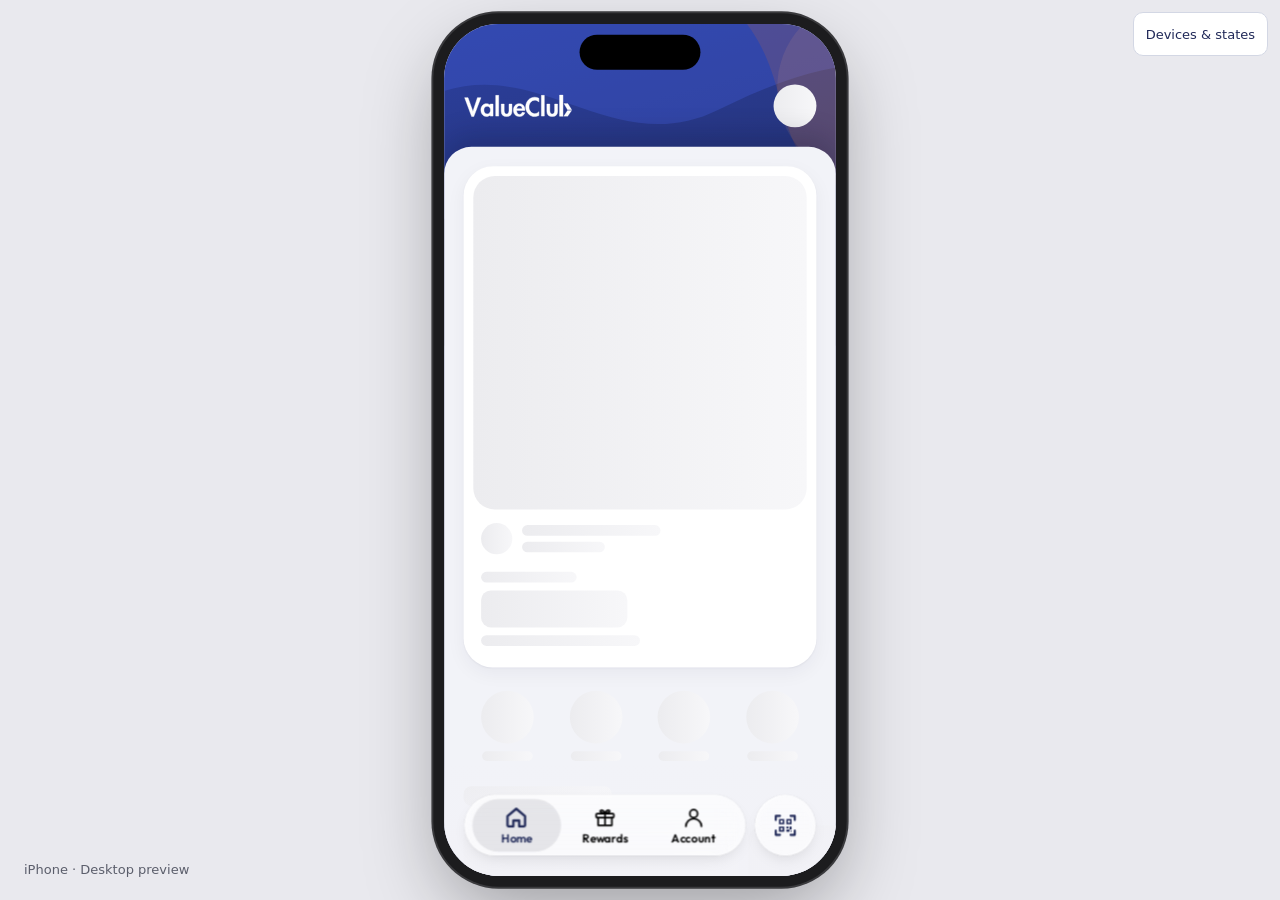
<file: index.html>
<!doctype html>
<html lang="en">
<head>
<meta charset="utf-8">
<title>ValueClub</title>
<meta name="viewport" content="width=device-width, initial-scale=1, viewport-fit=cover">
<meta name="description" content="ValueClub app prototype">
<meta name="apple-mobile-web-app-capable" content="yes">
<meta name="mobile-web-app-capable" content="yes">
<!-- Stable neutral system chrome; use a fresh installation for device QA. -->
<meta name="apple-mobile-web-app-status-bar-style" content="default">
<meta name="apple-mobile-web-app-title" content="ValueClub">
<meta name="theme-color" id="vcTheme" content="#F2F3F8">
<meta name="format-detection" content="telephone=no">
<link rel="apple-touch-icon" href="icons/icon-180.png">
<link rel="icon" type="image/png" href="icons/icon-192.png">
<link rel="manifest" href="manifest.webmanifest">

<link rel="preconnect" href="https://fonts.googleapis.com">
<link href="https://fonts.googleapis.com/css2?family=Outfit:wght@400;500;600;700;800&amp;family=Google+Sans+Flex:wght@400..800&amp;family=Roboto+Flex:opsz,wght@8..144,400;8..144,500;8..144,600;8..144,700&amp;display=swap" rel="stylesheet">
<style>[data-tabbar],[data-tabbar] button{touch-action:none;-webkit-user-select:none;user-select:none;}body{margin:0}button:focus:not(:focus-visible){outline:none}@keyframes vcShim{0%{background-position:100% 0}100%{background-position:-100% 0}}@keyframes vcMenu{0%{opacity:0;transform:scale(.85)}100%{opacity:1;transform:scale(1)}}@keyframes vcIn{0%{opacity:0;transform:scale(.92)}100%{opacity:1;transform:scale(1)}}
/* Accessibility: real text reflow, without zooming screen geometry. */
[data-text="large"] { --vc-type-scale:2; --vc-display-scale:1.35; }
[data-text="large"] [data-text-row] { flex-wrap:wrap; height:auto !important; min-width:0; }
[data-text="large"] [data-text-row] > span { min-width:0; max-width:100%; }
[data-text="large"] [data-text-row] > span:first-child { flex:1 1 100%; }
[data-text="large"] [data-text-grid] { grid-template-columns:minmax(0,1fr) !important; }
[data-text="large"] [data-text-grid] > [style*="grid-column"] { grid-column:auto !important; }
[data-text="large"] button:not(nav button), [data-text="large"] a { height:auto; overflow-wrap:anywhere; }
[data-text="large"] span:not([aria-hidden]) { overflow-wrap:anywhere; }
[data-text="large"] [style*="white-space: nowrap"], [data-text="large"] [style*="white-space:nowrap"] { white-space:normal !important; }
[data-text="large"] [style*="-webkit-line-clamp"] { -webkit-line-clamp:unset !important; }
[data-text="large"] nav button { min-width:0; }
[data-text="large"] nav button span { font-size:17px !important; }
[data-text="large"] [data-banners] { flex-wrap:nowrap !important; }
@media (prefers-reduced-motion:reduce) { *, *::before, *::after { animation-duration:0.01ms !important; transition-duration:0.01ms !important; scroll-behavior:auto !important; } }


/* Glass uses one blur per surface, an opaque accessibility/fallback path, and no lens filters. */
@supports not ((backdrop-filter:blur(1px)) or (-webkit-backdrop-filter:blur(1px))) {
 [data-glass] { background:var(--card) !important; }
}
@media (prefers-reduced-transparency:reduce), (prefers-contrast:more) {
 [data-glass] { background:var(--card) !important; backdrop-filter:none !important; -webkit-backdrop-filter:none !important; box-shadow:inset 0 0 0 1px var(--line) !important; }
}
[data-transparency="solid"] [data-glass] { background:var(--card) !important; backdrop-filter:none !important; -webkit-backdrop-filter:none !important; }
[data-glass] button:focus-visible, button[data-glass]:focus-visible { outline:2px solid var(--accent);outline-offset:3px; }
@media (forced-colors:active) { [data-glass] { background:Canvas !important;color:CanvasText !important;backdrop-filter:none !important;border:1px solid ButtonText !important; } }

</style>

<style>
  :root { --bg: #F2F3F8; --desk: #E9E9EE; --ink: #14151A; --sub: #5B5E6B; }
  @media (prefers-color-scheme: dark) { :root { --bg: #000000; --desk: #1A1A1D; --ink: #EDEDF0; --sub: #9A9CA6; } }
  html, body { margin: 0; height: 100%; background: var(--bg); overscroll-behavior: none; }
  body { -webkit-tap-highlight-color: transparent; -webkit-text-size-adjust: 100%; touch-action: manipulation; -webkit-user-select: none; user-select: none; font-family: -apple-system, BlinkMacSystemFont, "SF Pro Text", system-ui, sans-serif; }
  input, textarea, select { -webkit-user-select: text; user-select: text; font-size: 16px; }
  #root { position: fixed; inset: 0; overflow: hidden; }
  /* desktop: show the app in an iPhone 17 frame */
  body.desk { background: var(--desk); }
  body.desk #root { inset: auto; left: 50%; top: 50%; width: 402px; height: 874px; transform-origin: center; border-radius: 56px; box-shadow: 0 0 0 11px #1C1C1E, 0 0 0 13px #3A3A3D, 0 30px 80px rgba(0,0,0,.35); }
  body.desk #island { display:block; position: fixed; left: 50%; top: 50%; width: 124px; height: 36px; border-radius: 20px; background: #000; z-index: 50; pointer-events: none; }

  /* Hardware decoration exists exclusively in desktop preview mode. */
  body.desk[data-preview-frame="duo-closed"] #root,body.desk[data-preview-frame="duo-closed"] #devLayer {border-radius:42px;}
  body.desk[data-preview-frame="duo-closed"] #island {width:37px;height:37px;border-radius:50%;background:#000;}
  body.desk[data-preview-frame="fold"] #root,body.desk[data-preview-frame="fold"] #devLayer {border-radius:18px;}
  body.desk[data-preview-frame="fold-ultra"] #root,body.desk[data-preview-frame="fold-ultra"] #devLayer {border-radius:20px;}
  #island { display:none; }
  body.desk[data-preview-frame="duo"] #root, body.desk[data-preview-frame="duo"] #devLayer { border-radius:42px; }
  body.desk[data-preview-frame="ipad"] #root, body.desk[data-preview-frame="ipad"] #devLayer { border-radius:24px; }
  body.desk[data-preview-frame="galaxy"] #root, body.desk[data-preview-frame="galaxy"] #devLayer { border-radius:22px; }
  body.desk[data-preview-frame^="fold"] #root, body.desk[data-preview-frame^="fold"] #devLayer { border-radius:20px; }
  body.desk[data-preview-frame="tab"] #root, body.desk[data-preview-frame="tab"] #devLayer { border-radius:24px; }
  body.desk[data-preview-frame="ipad"] #root, body.desk[data-preview-frame="tab"] #root { box-shadow:0 0 0 16px #151518,0 0 0 19px #777980,0 24px 70px #0005; }
  body.desk[data-preview-frame="galaxy"] #root { box-shadow:0 0 0 6px #141416,0 0 0 8px #797d83,0 24px 70px #0005; }
  body.desk[data-preview-frame^="fold"] #root { box-shadow:0 0 0 8px #121315,0 0 0 11px #8a8d92,0 24px 70px #0005; }
  body.desk[data-preview-frame="galaxy"] #island,body.desk[data-preview-frame^="fold"] #island { width:11px;height:11px;box-shadow:inset 0 0 0 2px #272c32; }
  /* Desktop hardware decoration: keep the S26 lens distinct from foldables. */
  body.desk[data-preview-frame="galaxy"] #island { width:14px;height:14px;border-radius:50%;box-shadow:0 0 0 1px #15191f,inset 0 0 0 2px #30363e; }
  body.desk[data-preview-frame="ipad"] #island,body.desk[data-preview-frame="tab"] #island { width:8px;height:8px;box-shadow:0 0 0 2px #24272c; }
  body.desk[data-preview-frame="duo"] #island { display:none !important; }
  body:not(.desk) #island { display:none !important; }

  #hinge {display:none;pointer-events:none;position:fixed;left:50%;top:50%;transform-origin:center;z-index:49;}
  body.desk[data-preview-frame^="fold"] #hinge {display:block;background:linear-gradient(90deg,transparent calc(50% - 2px),#00000008 50%,transparent calc(50% + 2px));}
  body.desk[data-preview-frame="fold"][data-preview-orientation="landscape"] #hinge,body.desk[data-preview-frame="fold-ultra"][data-preview-orientation="landscape"] #hinge {background:linear-gradient(0deg,transparent calc(50% - 2px),#00000008 50%,transparent calc(50% + 2px));}
  #deskNote { display: none; }
  body.desk #deskNote { display: block; position: fixed; left: 24px; bottom: 20px; max-width: 300px; font-size: 13px; line-height: 1.45; color: var(--sub); }
  body.desk #deskNote b { color: var(--ink); }
  /* add-to-home-screen hint (iPhone Safari, first visit only) */
  #a2hs { position: fixed; left: 12px; right: 12px; bottom: calc(12px + env(safe-area-inset-bottom)); z-index: 200; display: none; padding: 16px 16px 14px; border-radius: 22px; background: rgba(255,255,255,.96); color: #14151A; box-shadow: 0 10px 40px rgba(0,0,0,.25); font-size: 15px; line-height: 1.4; -webkit-backdrop-filter: blur(20px); backdrop-filter: blur(20px); animation: a2hsIn .35s cubic-bezier(.2,.8,.2,1); }
  #a2hs.on { display: block; }
  #a2hs b { display: block; font-size: 17px; margin-bottom: 4px; }
  #a2hs button { margin-top: 12px; width: 100%; height: 46px; border: 0; border-radius: 999px; background: #202958; color: #fff; font: inherit; font-weight: 600; }
  @keyframes a2hsIn { from { transform: translateY(30px); opacity: 0; } to { transform: none; opacity: 1; } }
  /* dev menu (10 taps on the logo) */
  #devLayer { position: fixed; inset: 0; z-index: 150; display: none; overflow: hidden; font-family: -apple-system, BlinkMacSystemFont, "SF Pro Text", system-ui, sans-serif;
    --dv-bg: #F2F2F7; --dv-card: #FFFFFF; --dv-ink: #000000; --dv-sub: rgba(60,60,67,.6); --dv-line: rgba(60,60,67,.14); --dv-seg: rgba(118,118,128,.12); --dv-segOn: #FFFFFF; --dv-accent: #202958; --dv-sw: #34C759; }
  #devLayer[data-theme="dark"] { --dv-bg: #1C1C1E; --dv-card: #2C2C2E; --dv-ink: #FFFFFF; --dv-sub: rgba(235,235,245,.6); --dv-line: rgba(84,84,88,.6); --dv-seg: rgba(118,118,128,.24); --dv-segOn: #636366; --dv-accent: #9FB0FF; --dv-sw: #30D158; }
  body.desk #devLayer { inset: auto; left: 50%; top: 50%; width: 402px; height: 874px; transform-origin: center; border-radius: 56px; }
  #devLayer.show { display: block; }
  .dv-scrim { position: absolute; inset: 0; background: rgba(0,0,0,.4); opacity: 0; transition: opacity .3s; }
  #devLayer.on .dv-scrim { opacity: 1; }
  .dv-sheet { position: absolute; left: 0; right: 0; bottom: 0; top: 54px; display: flex; flex-direction: column; background: var(--dv-bg); color: var(--dv-ink); border-radius: 38px 38px 0 0;
    transform: translateY(100%); transition: transform .38s cubic-bezier(.2,.9,.25,1); box-shadow: 0 -10px 40px rgba(0,0,0,.2); }
  #devLayer.on .dv-sheet { transform: none; }
  .dv-grab { width: 36px; height: 5px; border-radius: 3px; background: var(--dv-line); margin: 8px auto 0; flex: none; }
  .dv-head { display: flex; align-items: flex-start; justify-content: space-between; gap: 12px; padding: 12px 20px 10px; flex: none; }
  .dv-head b { display: block; font-size: 22px; letter-spacing: -.3px; }
  .dv-head span { display: block; font-size: 13px; color: var(--dv-sub); margin-top: 2px; }
  .dv-done { border: 0; background: var(--dv-seg); color: var(--dv-ink); font: inherit; font-weight: 600; font-size: 15px; height: 36px; padding: 0 16px; border-radius: 999px; }
  .dv-body { flex: 1; overflow-y: auto; -webkit-overflow-scrolling: touch; padding: 0 16px calc(28px + env(safe-area-inset-bottom)); }
  .dv-sec { font-size: 13px; color: var(--dv-sub); padding: 18px 16px 6px; }
  .dv-group { background: var(--dv-card); border-radius: 14px; overflow: hidden; }
  .dv-row { all: unset; box-sizing: border-box; width: 100%; display: flex; align-items: center; justify-content: space-between; gap: 12px; min-height: 48px; padding: 10px 16px; cursor: pointer; }
  .dv-row + .dv-row { box-shadow: inset 0 .5px 0 var(--dv-line); }
  .dv-col { flex-direction: column; align-items: stretch; gap: 8px; cursor: default; padding: 12px 16px; }
  .dv-lab { display: flex; flex-direction: column; gap: 2px; font-size: 16px; }
  .dv-lab small { font-size: 12.5px; color: var(--dv-sub); }
  .dv-act span { color: var(--dv-accent); font-weight: 500; }
  .dv-act.danger span { color: #FF3B30; }
  .dv-seg { display: flex; padding: 2px; border-radius: 9px; background: var(--dv-seg); }
  .dv-seg button { flex: 1; min-width: 0; border: 0; background: transparent; color: var(--dv-ink); font: inherit; font-size: 13px; font-weight: 500; height: 30px; border-radius: 7px; padding: 0 4px; white-space: nowrap; overflow: hidden; text-overflow: ellipsis; transition: background .2s, box-shadow .2s; }
  .dv-devices { display:grid;grid-template-columns:repeat(2,minmax(0,1fr));gap:4px; }
  .dv-devices button { min-height:44px;white-space:normal; }
  .dv-seg button.on { background: var(--dv-segOn); box-shadow: 0 3px 8px rgba(0,0,0,.12), 0 0 0 .5px rgba(0,0,0,.04); font-weight: 600; }
  .dv-btns { display: flex; gap: 8px; flex-wrap: wrap; }
  .dv-btns button { border: 0; background: var(--dv-seg); color: var(--dv-accent); font: inherit; font-size: 14px; font-weight: 600; height: 34px; padding: 0 14px; border-radius: 999px; }
  .dv-sw { flex: none; width: 51px; height: 31px; border-radius: 999px; background: var(--dv-seg); position: relative; transition: background .25s; }
  .dv-sw i { position: absolute; top: 2px; left: 2px; width: 27px; height: 27px; border-radius: 50%; background: #fff; box-shadow: 0 3px 8px rgba(0,0,0,.15); transition: transform .25s cubic-bezier(.3,.7,.3,1); }
  .dv-sw.on { background: var(--dv-sw); }
  .dv-sw.on i { transform: translateX(20px); }
  .dv-foot { font-size: 12.5px; color: var(--dv-sub); text-align: center; margin: 18px 8px 0; }
  /* iOS 26/27 Liquid Glass tab bar */
  [data-tbwrap] { justify-content: space-between; }
  [data-tabbar] { position: relative; max-width: 420px; touch-action: none; transition: max-width .5s cubic-bezier(.3,1.15,.4,1), scale .35s cubic-bezier(.3,1.4,.5,1); }
  [data-tabbar] > button { transition: flex-grow .45s cubic-bezier(.3,1,.4,1), opacity .25s, color .25s; }
  [data-tabbar] > button > span:last-child { transition: opacity .2s, font-size .3s; }
  [data-tabbar].tb-press { scale: 1.035; }
  [data-tabbar].tb-press > button:active { opacity: 1; }
  [data-tabbar] > button.tb-hot { scale: 1.08; transition: scale .2s, color .2s; }
  [data-tabind] { transition: scale .3s cubic-bezier(.3,1.5,.5,1), background-color .25s, box-shadow .25s, opacity .25s; }
  [data-tabind].tb-lens { scale: 1.2 1.14; background-color: rgba(255,255,255,.55) !important; box-shadow: inset 0 0 0 .7px rgba(255,255,255,.9), inset 0 -8px 16px rgba(255,255,255,.35), 0 10px 26px rgba(18,23,53,.16); }
  @media (prefers-color-scheme: dark) { [data-tabind].tb-lens { background-color: rgba(255,255,255,.16) !important; box-shadow: inset 0 0 0 .7px rgba(255,255,255,.35), 0 10px 26px rgba(0,0,0,.4); } }
  [data-seg] { position: relative; }
  [data-seg] > button { position: relative; z-index: 1; }
  [data-tbmin] [data-tabbar] { max-width: 62px; }
  [data-tbmin] [data-tabbar] > button:not([data-on]) { flex-grow: 0 !important; flex-basis: 0 !important; opacity: 0; overflow: hidden; pointer-events: none; }
  [data-tbmin] [data-tabbar] > button > span:last-child { opacity: 0; font-size: 0; }
  [data-tbmin] [data-tabind] { opacity: 0; }
  /* scan viewfinder */
  .fx-scanline { animation: fxScan 2.2s cubic-bezier(.45,0,.55,1) infinite alternate; }
  @keyframes fxScan { from { top: 24%; } to { top: 72%; } }
  .fx-breathe { animation: fxBreathe 1.6s ease-in-out infinite; }
  @keyframes fxBreathe { 50% { opacity: .55; } }
  @media (prefers-reduced-motion: reduce) { .fx-scanline, .fx-breathe { animation: none; } }
  /* press feedback, like a native tap */
  #root button, #root a { -webkit-touch-callout: none; }
  #root button:active, #root a:active { opacity: .62; transition: opacity 0s; }
  #resetFlash { position: fixed; inset: 0; z-index: 300; background: var(--bg); opacity: 0; pointer-events: none; transition: opacity .35s; }
  #resetFlash.on { opacity: 1; }
</style>
<style>[data-tabbar]{touch-action:none}button{min-height:44px} [data-vc-layer]{contain:layout paint;will-change:transform} @media(prefers-reduced-motion:reduce){*{scroll-behavior:auto!important}[data-spin-wheel]{transition:none!important}}</style><link rel="stylesheet" href="campaign-layout.css?v=43">
<style>[data-main-scroller]::-webkit-scrollbar{display:none}</style></head>
<body>
<div id="root"></div>
<div id="island"></div>
<div id="hinge" aria-hidden="true"></div>
<div id="deskNote"><b>ValueClub app prototype</b><br>Use Devices & states to choose a phone, tablet or foldable, then change posture and orientation. Hardware outlines are approximate.</div>
<div id="a2hs" role="dialog" aria-label="Add to Home Screen"><b>Add ValueClub to your Home Screen</b>Tap <span aria-label="Share">Share</span> in Safari, then <b style="display:inline;font-size:15px;margin:0">Add to Home Screen</b>. It opens full screen, like the real app.<button type="button" id="a2hsOk">Got it</button></div>
<div id="devLayer"></div>
<div id="resetFlash"></div>
<script src="preact.min.js"></script>
<script src="dates.js?v=23-fix"></script>
<script src="runtime.js?v=23-fix"></script>
<script src="app-motion-r24.js?v=61"></script>
<script src="campaigns-fixture.js?v=43"></script>
<script src="campaigns.js?v=43"></script>
<script src="fx-motion-r24.js?v=61"></script>
<script src="sections-stores-r24.js?v=62"></script>
<script src="accessibility.js?v=23-fix"></script>
<script src="store-maps.js"></script>
<script src="devices.js"></script>
<script src="main-motion-r24.js?v=61"></script>
<button type="button" id="devicePickerButton" hidden style="position:fixed;top:12px;right:12px;z-index:10000;padding:8px 12px;border:1px solid #d3d7e4;border-radius:10px;background:#fff;color:#202958;font:13px system-ui" onclick="VCApp.dev.open()">Devices &amp; states</button></body>
</html>
</file>
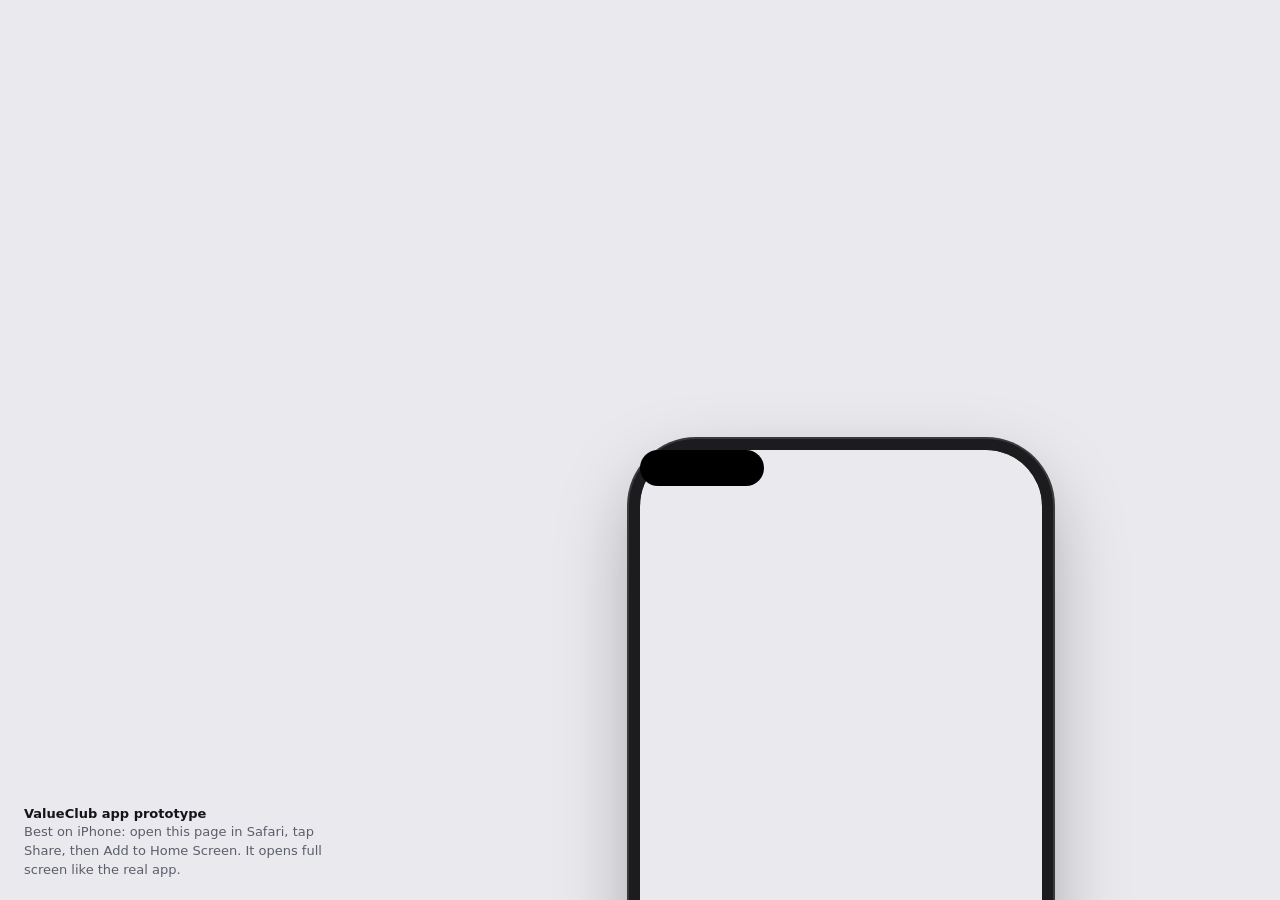
<file: QA-motion.html>
<!doctype html>
<html lang="en">
<head>
<meta charset="utf-8">
<title>ValueClub</title>
<meta name="viewport" content="width=device-width, initial-scale=1, viewport-fit=cover">
<meta name="description" content="ValueClub app prototype">
<meta name="apple-mobile-web-app-capable" content="yes">
<meta name="mobile-web-app-capable" content="yes">
<!-- Opaque status bar. iOS 26 sizes a black-translucent home-screen app one status bar short at the bottom
     (WebKit bug 301108), which cut off the tab bar. With "default", iOS paints the strip in theme-color,
     which main.js keeps in step with the page (navy on band pages). iOS reads this tag only when the app is added. -->
<meta name="apple-mobile-web-app-status-bar-style" content="default">
<meta name="apple-mobile-web-app-title" content="ValueClub">
<meta name="theme-color" id="vcTheme" content="#F2F3F8">
<meta name="format-detection" content="telephone=no">
<link rel="apple-touch-icon" href="icons/icon-180.png">
<link rel="icon" type="image/png" href="icons/icon-192.png">
<link rel="manifest" href="manifest.webmanifest">

<link rel="preconnect" href="https://fonts.googleapis.com">
<link href="https://fonts.googleapis.com/css2?family=Outfit:wght@400;500;600;700;800&amp;family=Google+Sans+Flex:wght@400..800&amp;family=Roboto+Flex:opsz,wght@8..144,400;8..144,500;8..144,600;8..144,700&amp;display=swap" rel="stylesheet">
<style>body{margin:0}button:focus:not(:focus-visible){outline:none}@keyframes vcShim{0%{background-position:100% 0}100%{background-position:-100% 0}}@keyframes vcMenu{0%{opacity:0;transform:scale(.85)}100%{opacity:1;transform:scale(1)}}@keyframes vcIn{0%{opacity:0;transform:scale(.92)}100%{opacity:1;transform:scale(1)}}
/* Accessibility: real text reflow, without zooming screen geometry. */
[data-text="large"] { --vc-type-scale:2; --vc-display-scale:1.35; }
[data-text="large"] [data-text-row] { flex-wrap:wrap; height:auto !important; min-width:0; }
[data-text="large"] [data-text-row] > span { min-width:0; max-width:100%; }
[data-text="large"] [data-text-row] > span:first-child { flex:1 1 100%; }
[data-text="large"] [data-text-grid] { grid-template-columns:minmax(0,1fr) !important; }
[data-text="large"] [data-text-grid] > [style*="grid-column"] { grid-column:auto !important; }
[data-text="large"] button:not(nav button), [data-text="large"] a { height:auto; overflow-wrap:anywhere; }
[data-text="large"] span:not([aria-hidden]) { overflow-wrap:anywhere; }
[data-text="large"] [style*="white-space: nowrap"], [data-text="large"] [style*="white-space:nowrap"] { white-space:normal !important; }
[data-text="large"] [style*="-webkit-line-clamp"] { -webkit-line-clamp:unset !important; }
[data-text="large"] nav button { min-width:0; }
[data-text="large"] nav button span { font-size:17px !important; }
[data-text="large"] [data-banners] { flex-wrap:nowrap !important; }
@media (prefers-reduced-motion:reduce) { *, *::before, *::after { animation-duration:0.01ms !important; transition-duration:0.01ms !important; scroll-behavior:auto !important; } }


/* Glass uses one blur per surface, an opaque accessibility/fallback path, and no lens filters. */
@supports not ((backdrop-filter:blur(1px)) or (-webkit-backdrop-filter:blur(1px))) {
 [data-glass] { background:var(--card) !important; }
}
@media (prefers-reduced-transparency:reduce), (prefers-contrast:more) {
 [data-glass] { background:var(--card) !important; backdrop-filter:none !important; -webkit-backdrop-filter:none !important; box-shadow:inset 0 0 0 1px var(--line) !important; }
}
[data-transparency="solid"] [data-glass] { background:var(--card) !important; backdrop-filter:none !important; -webkit-backdrop-filter:none !important; }
[data-glass] button:focus-visible, button[data-glass]:focus-visible { outline:2px solid var(--accent);outline-offset:3px; }
@media (forced-colors:active) { [data-glass] { background:Canvas !important;color:CanvasText !important;backdrop-filter:none !important;border:1px solid ButtonText !important; } }

</style>

<style>
  :root { --bg: #F2F3F8; --desk: #E9E9EE; --ink: #14151A; --sub: #5B5E6B; }
  @media (prefers-color-scheme: dark) { :root { --bg: #000000; --desk: #1A1A1D; --ink: #EDEDF0; --sub: #9A9CA6; } }
  html, body { margin: 0; height: 100%; background: var(--bg); overscroll-behavior: none; }
  body { -webkit-tap-highlight-color: transparent; -webkit-text-size-adjust: 100%; touch-action: manipulation; -webkit-user-select: none; user-select: none; font-family: -apple-system, BlinkMacSystemFont, "SF Pro Text", system-ui, sans-serif; }
  input, textarea, select { -webkit-user-select: text; user-select: text; font-size: 16px; }
  #root { position: fixed; inset: 0; overflow: hidden; }
  /* desktop: show the app in an iPhone 17 frame */
  body.desk { background: var(--desk); }
  body.desk #root { inset: auto; left: 50%; top: 50%; width: 402px; height: 874px; transform-origin: center; border-radius: 56px; box-shadow: 0 0 0 11px #1C1C1E, 0 0 0 13px #3A3A3D, 0 30px 80px rgba(0,0,0,.35); }
  body.desk #island { position: fixed; left: 50%; top: 50%; width: 124px; height: 36px; border-radius: 20px; background: #000; z-index: 50; pointer-events: none; }
  #deskNote { display: none; }
  body.desk #deskNote { display: block; position: fixed; left: 24px; bottom: 20px; max-width: 300px; font-size: 13px; line-height: 1.45; color: var(--sub); }
  body.desk #deskNote b { color: var(--ink); }
  /* add-to-home-screen hint (iPhone Safari, first visit only) */
  #a2hs { position: fixed; left: 12px; right: 12px; bottom: calc(12px + env(safe-area-inset-bottom)); z-index: 200; display: none; padding: 16px 16px 14px; border-radius: 22px; background: rgba(255,255,255,.96); color: #14151A; box-shadow: 0 10px 40px rgba(0,0,0,.25); font-size: 15px; line-height: 1.4; -webkit-backdrop-filter: blur(20px); backdrop-filter: blur(20px); animation: a2hsIn .35s cubic-bezier(.2,.8,.2,1); }
  #a2hs.on { display: block; }
  #a2hs b { display: block; font-size: 17px; margin-bottom: 4px; }
  #a2hs button { margin-top: 12px; width: 100%; height: 46px; border: 0; border-radius: 999px; background: #202958; color: #fff; font: inherit; font-weight: 600; }
  @keyframes a2hsIn { from { transform: translateY(30px); opacity: 0; } to { transform: none; opacity: 1; } }
  /* dev menu (10 taps on the logo) */
  #devLayer { position: fixed; inset: 0; z-index: 150; display: none; overflow: hidden; font-family: -apple-system, BlinkMacSystemFont, "SF Pro Text", system-ui, sans-serif;
    --dv-bg: #F2F2F7; --dv-card: #FFFFFF; --dv-ink: #000000; --dv-sub: rgba(60,60,67,.6); --dv-line: rgba(60,60,67,.14); --dv-seg: rgba(118,118,128,.12); --dv-segOn: #FFFFFF; --dv-accent: #202958; --dv-sw: #34C759; }
  #devLayer[data-theme="dark"] { --dv-bg: #1C1C1E; --dv-card: #2C2C2E; --dv-ink: #FFFFFF; --dv-sub: rgba(235,235,245,.6); --dv-line: rgba(84,84,88,.6); --dv-seg: rgba(118,118,128,.24); --dv-segOn: #636366; --dv-accent: #9FB0FF; --dv-sw: #30D158; }
  body.desk #devLayer { inset: auto; left: 50%; top: 50%; width: 402px; height: 874px; transform-origin: center; border-radius: 56px; }
  #devLayer.show { display: block; }
  .dv-scrim { position: absolute; inset: 0; background: rgba(0,0,0,.4); opacity: 0; transition: opacity .3s; }
  #devLayer.on .dv-scrim { opacity: 1; }
  .dv-sheet { position: absolute; left: 0; right: 0; bottom: 0; top: 54px; display: flex; flex-direction: column; background: var(--dv-bg); color: var(--dv-ink); border-radius: 38px 38px 0 0;
    transform: translateY(100%); transition: transform .38s cubic-bezier(.2,.9,.25,1); box-shadow: 0 -10px 40px rgba(0,0,0,.2); }
  #devLayer.on .dv-sheet { transform: none; }
  .dv-grab { width: 36px; height: 5px; border-radius: 3px; background: var(--dv-line); margin: 8px auto 0; flex: none; }
  .dv-head { display: flex; align-items: flex-start; justify-content: space-between; gap: 12px; padding: 12px 20px 10px; flex: none; }
  .dv-head b { display: block; font-size: 22px; letter-spacing: -.3px; }
  .dv-head span { display: block; font-size: 13px; color: var(--dv-sub); margin-top: 2px; }
  .dv-done { border: 0; background: var(--dv-seg); color: var(--dv-ink); font: inherit; font-weight: 600; font-size: 15px; height: 36px; padding: 0 16px; border-radius: 999px; }
  .dv-body { flex: 1; overflow-y: auto; -webkit-overflow-scrolling: touch; padding: 0 16px calc(28px + env(safe-area-inset-bottom)); }
  .dv-sec { font-size: 13px; color: var(--dv-sub); padding: 18px 16px 6px; }
  .dv-group { background: var(--dv-card); border-radius: 14px; overflow: hidden; }
  .dv-row { all: unset; box-sizing: border-box; width: 100%; display: flex; align-items: center; justify-content: space-between; gap: 12px; min-height: 48px; padding: 10px 16px; cursor: pointer; }
  .dv-row + .dv-row { box-shadow: inset 0 .5px 0 var(--dv-line); }
  .dv-col { flex-direction: column; align-items: stretch; gap: 8px; cursor: default; padding: 12px 16px; }
  .dv-lab { display: flex; flex-direction: column; gap: 2px; font-size: 16px; }
  .dv-lab small { font-size: 12.5px; color: var(--dv-sub); }
  .dv-act span { color: var(--dv-accent); font-weight: 500; }
  .dv-act.danger span { color: #FF3B30; }
  .dv-seg { display: flex; padding: 2px; border-radius: 9px; background: var(--dv-seg); }
  .dv-seg button { flex: 1; min-width: 0; border: 0; background: transparent; color: var(--dv-ink); font: inherit; font-size: 13px; font-weight: 500; height: 30px; border-radius: 7px; padding: 0 4px; white-space: nowrap; overflow: hidden; text-overflow: ellipsis; transition: background .2s, box-shadow .2s; }
  .dv-seg button.on { background: var(--dv-segOn); box-shadow: 0 3px 8px rgba(0,0,0,.12), 0 0 0 .5px rgba(0,0,0,.04); font-weight: 600; }
  .dv-btns { display: flex; gap: 8px; flex-wrap: wrap; }
  .dv-btns button { border: 0; background: var(--dv-seg); color: var(--dv-accent); font: inherit; font-size: 14px; font-weight: 600; height: 34px; padding: 0 14px; border-radius: 999px; }
  .dv-sw { flex: none; width: 51px; height: 31px; border-radius: 999px; background: var(--dv-seg); position: relative; transition: background .25s; }
  .dv-sw i { position: absolute; top: 2px; left: 2px; width: 27px; height: 27px; border-radius: 50%; background: #fff; box-shadow: 0 3px 8px rgba(0,0,0,.15); transition: transform .25s cubic-bezier(.3,.7,.3,1); }
  .dv-sw.on { background: var(--dv-sw); }
  .dv-sw.on i { transform: translateX(20px); }
  .dv-foot { font-size: 12.5px; color: var(--dv-sub); text-align: center; margin: 18px 8px 0; }
  /* iOS 26/27 Liquid Glass tab bar */
  [data-tbwrap] { justify-content: space-between; }
  [data-tabbar] { position: relative; max-width: 420px; touch-action: none; transition: max-width .5s cubic-bezier(.3,1.15,.4,1), scale .35s cubic-bezier(.3,1.4,.5,1); }
  [data-tabbar] > button { transition: flex-grow .45s cubic-bezier(.3,1,.4,1), opacity .25s, color .25s; }
  [data-tabbar] > button > span:last-child { transition: opacity .2s, font-size .3s; }
  [data-tabbar].tb-press { scale: 1.035; }
  [data-tabbar].tb-press > button:active { opacity: 1; }
  [data-tabbar] > button.tb-hot { scale: 1.08; transition: scale .2s, color .2s; }
  [data-tabind] { transition: scale .3s cubic-bezier(.3,1.5,.5,1), background-color .25s, box-shadow .25s, opacity .25s; }
  [data-tabind].tb-lens { scale: 1.2 1.14; background-color: rgba(255,255,255,.55) !important; box-shadow: inset 0 0 0 .7px rgba(255,255,255,.9), inset 0 -8px 16px rgba(255,255,255,.35), 0 10px 26px rgba(18,23,53,.16); }
  @media (prefers-color-scheme: dark) { [data-tabind].tb-lens { background-color: rgba(255,255,255,.16) !important; box-shadow: inset 0 0 0 .7px rgba(255,255,255,.35), 0 10px 26px rgba(0,0,0,.4); } }
  [data-seg] { position: relative; }
  [data-seg] > button { position: relative; z-index: 1; }
  [data-tbmin] [data-tabbar] { max-width: 62px; }
  [data-tbmin] [data-tabbar] > button:not([data-on]) { flex-grow: 0 !important; flex-basis: 0 !important; opacity: 0; overflow: hidden; pointer-events: none; }
  [data-tbmin] [data-tabbar] > button > span:last-child { opacity: 0; font-size: 0; }
  [data-tbmin] [data-tabind] { opacity: 0; }
  /* scan viewfinder */
  .fx-scanline { animation: fxScan 2.2s cubic-bezier(.45,0,.55,1) infinite alternate; }
  @keyframes fxScan { from { top: 24%; } to { top: 72%; } }
  .fx-breathe { animation: fxBreathe 1.6s ease-in-out infinite; }
  @keyframes fxBreathe { 50% { opacity: .55; } }
  @media (prefers-reduced-motion: reduce) { .fx-scanline, .fx-breathe { animation: none; } }
  /* press feedback, like a native tap */
  #root button, #root a { -webkit-touch-callout: none; }
  #root button:active, #root a:active { opacity: .62; transition: opacity 0s; }
  #resetFlash { position: fixed; inset: 0; z-index: 300; background: var(--bg); opacity: 0; pointer-events: none; transition: opacity .35s; }
  #resetFlash.on { opacity: 1; }
</style>
<style>[data-tabbar]{touch-action:manipulation}button{min-height:44px} [data-vc-layer]{contain:layout paint;will-change:transform} @media(prefers-reduced-motion:reduce){*{scroll-behavior:auto!important}}</style></head>
<body>
<div id="root"></div>
<div id="island"></div>
<div id="deskNote"><b>ValueClub app prototype</b><br>Best on iPhone: open this page in Safari, tap Share, then Add to Home Screen. It opens full screen like the real app.</div>
<div id="a2hs" role="dialog" aria-label="Add to Home Screen"><b>Add ValueClub to your Home Screen</b>Tap <span aria-label="Share">Share</span> in Safari, then <b style="display:inline;font-size:15px;margin:0">Add to Home Screen</b>. It opens full screen, like the real app.<button type="button" id="a2hsOk">Got it</button></div>
<div id="devLayer"></div>
<div id="resetFlash"></div>
<script src="preact.min.js"></script>
<script src="runtime.js?v=19-ready"></script>
<script src="app.js?v=19-ready"></script>
<script src="fx.js?v=19-ready"></script>
<script src="sections.js?v=19-ready"></script>
<script src="main.js?v=19-ready"></script>
<script src="qa-motion.js?v=19-ready"></script></body>
</html>
</file>
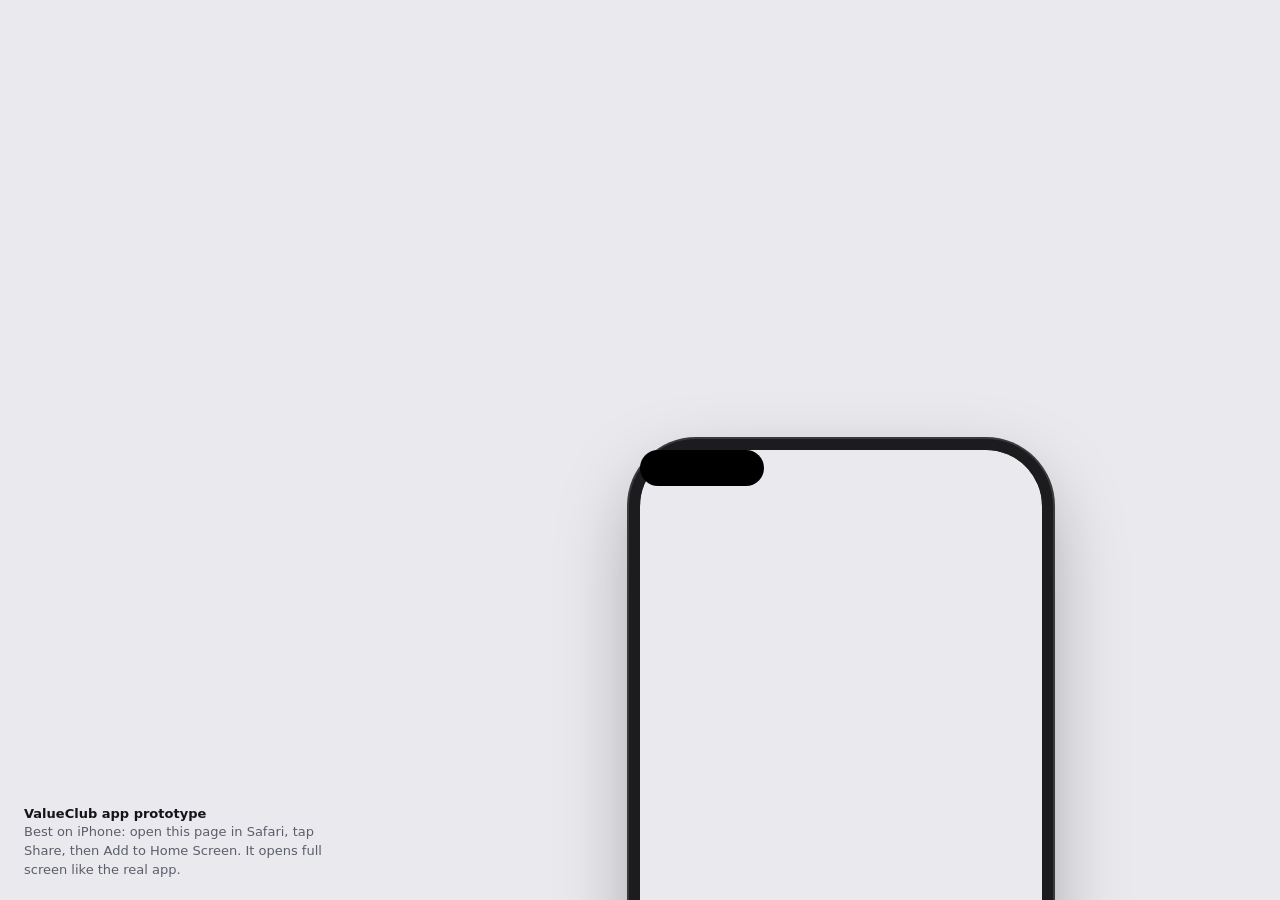
<file: QA-review.html>
<!doctype html>
<html lang="en">
<head>
<meta charset="utf-8">
<title>ValueClub</title>
<meta name="viewport" content="width=device-width, initial-scale=1, viewport-fit=cover">
<meta name="description" content="ValueClub app prototype">
<meta name="apple-mobile-web-app-capable" content="yes">
<meta name="mobile-web-app-capable" content="yes">
<!-- Opaque status bar. iOS 26 sizes a black-translucent home-screen app one status bar short at the bottom
     (WebKit bug 301108), which cut off the tab bar. With "default", iOS paints the strip in theme-color,
     which main.js keeps in step with the page (navy on band pages). iOS reads this tag only when the app is added. -->
<meta name="apple-mobile-web-app-status-bar-style" content="default">
<meta name="apple-mobile-web-app-title" content="ValueClub">
<meta name="theme-color" id="vcTheme" content="#F2F3F8">
<meta name="format-detection" content="telephone=no">
<link rel="apple-touch-icon" href="icons/icon-180.png">
<link rel="icon" type="image/png" href="icons/icon-192.png">
<link rel="manifest" href="manifest.webmanifest">

<link rel="preconnect" href="https://fonts.googleapis.com">
<link href="https://fonts.googleapis.com/css2?family=Outfit:wght@400;500;600;700;800&amp;family=Google+Sans+Flex:wght@400..800&amp;family=Roboto+Flex:opsz,wght@8..144,400;8..144,500;8..144,600;8..144,700&amp;display=swap" rel="stylesheet">
<style>body{margin:0}button:focus:not(:focus-visible){outline:none}@keyframes vcShim{0%{background-position:100% 0}100%{background-position:-100% 0}}@keyframes vcMenu{0%{opacity:0;transform:scale(.85)}100%{opacity:1;transform:scale(1)}}@keyframes vcIn{0%{opacity:0;transform:scale(.92)}100%{opacity:1;transform:scale(1)}}
/* Accessibility: real text reflow, without zooming screen geometry. */
[data-text="large"] { --vc-type-scale:2; --vc-display-scale:1.35; }
[data-text="large"] [data-text-row] { flex-wrap:wrap; height:auto !important; min-width:0; }
[data-text="large"] [data-text-row] > span { min-width:0; max-width:100%; }
[data-text="large"] [data-text-row] > span:first-child { flex:1 1 100%; }
[data-text="large"] [data-text-grid] { grid-template-columns:minmax(0,1fr) !important; }
[data-text="large"] [data-text-grid] > [style*="grid-column"] { grid-column:auto !important; }
[data-text="large"] button:not(nav button), [data-text="large"] a { height:auto; overflow-wrap:anywhere; }
[data-text="large"] span:not([aria-hidden]) { overflow-wrap:anywhere; }
[data-text="large"] [style*="white-space: nowrap"], [data-text="large"] [style*="white-space:nowrap"] { white-space:normal !important; }
[data-text="large"] [style*="-webkit-line-clamp"] { -webkit-line-clamp:unset !important; }
[data-text="large"] nav button { min-width:0; }
[data-text="large"] nav button span { font-size:17px !important; }
[data-text="large"] [data-banners] { flex-wrap:nowrap !important; }
@media (prefers-reduced-motion:reduce) { *, *::before, *::after { animation-duration:0.01ms !important; transition-duration:0.01ms !important; scroll-behavior:auto !important; } }


/* Glass uses one blur per surface, an opaque accessibility/fallback path, and no lens filters. */
@supports not ((backdrop-filter:blur(1px)) or (-webkit-backdrop-filter:blur(1px))) {
 [data-glass] { background:var(--card) !important; }
}
@media (prefers-reduced-transparency:reduce), (prefers-contrast:more) {
 [data-glass] { background:var(--card) !important; backdrop-filter:none !important; -webkit-backdrop-filter:none !important; box-shadow:inset 0 0 0 1px var(--line) !important; }
}
[data-transparency="solid"] [data-glass] { background:var(--card) !important; backdrop-filter:none !important; -webkit-backdrop-filter:none !important; }
[data-glass] button:focus-visible, button[data-glass]:focus-visible { outline:2px solid var(--accent);outline-offset:3px; }
@media (forced-colors:active) { [data-glass] { background:Canvas !important;color:CanvasText !important;backdrop-filter:none !important;border:1px solid ButtonText !important; } }

</style>

<style>
  :root { --bg: #F2F3F8; --desk: #E9E9EE; --ink: #14151A; --sub: #5B5E6B; }
  @media (prefers-color-scheme: dark) { :root { --bg: #000000; --desk: #1A1A1D; --ink: #EDEDF0; --sub: #9A9CA6; } }
  html, body { margin: 0; height: 100%; background: var(--bg); overscroll-behavior: none; }
  body { -webkit-tap-highlight-color: transparent; -webkit-text-size-adjust: 100%; touch-action: manipulation; -webkit-user-select: none; user-select: none; font-family: -apple-system, BlinkMacSystemFont, "SF Pro Text", system-ui, sans-serif; }
  input, textarea, select { -webkit-user-select: text; user-select: text; font-size: 16px; }
  #root { position: fixed; inset: 0; overflow: hidden; }
  /* desktop: show the app in an iPhone 17 frame */
  body.desk { background: var(--desk); }
  body.desk #root { inset: auto; left: 50%; top: 50%; width: 402px; height: 874px; transform-origin: center; border-radius: 56px; box-shadow: 0 0 0 11px #1C1C1E, 0 0 0 13px #3A3A3D, 0 30px 80px rgba(0,0,0,.35); }
  body.desk #island { position: fixed; left: 50%; top: 50%; width: 124px; height: 36px; border-radius: 20px; background: #000; z-index: 50; pointer-events: none; }
  #deskNote { display: none; }
  body.desk #deskNote { display: block; position: fixed; left: 24px; bottom: 20px; max-width: 300px; font-size: 13px; line-height: 1.45; color: var(--sub); }
  body.desk #deskNote b { color: var(--ink); }
  /* add-to-home-screen hint (iPhone Safari, first visit only) */
  #a2hs { position: fixed; left: 12px; right: 12px; bottom: calc(12px + env(safe-area-inset-bottom)); z-index: 200; display: none; padding: 16px 16px 14px; border-radius: 22px; background: rgba(255,255,255,.96); color: #14151A; box-shadow: 0 10px 40px rgba(0,0,0,.25); font-size: 15px; line-height: 1.4; -webkit-backdrop-filter: blur(20px); backdrop-filter: blur(20px); animation: a2hsIn .35s cubic-bezier(.2,.8,.2,1); }
  #a2hs.on { display: block; }
  #a2hs b { display: block; font-size: 17px; margin-bottom: 4px; }
  #a2hs button { margin-top: 12px; width: 100%; height: 46px; border: 0; border-radius: 999px; background: #202958; color: #fff; font: inherit; font-weight: 600; }
  @keyframes a2hsIn { from { transform: translateY(30px); opacity: 0; } to { transform: none; opacity: 1; } }
  /* dev menu (10 taps on the logo) */
  #devLayer { position: fixed; inset: 0; z-index: 150; display: none; overflow: hidden; font-family: -apple-system, BlinkMacSystemFont, "SF Pro Text", system-ui, sans-serif;
    --dv-bg: #F2F2F7; --dv-card: #FFFFFF; --dv-ink: #000000; --dv-sub: rgba(60,60,67,.6); --dv-line: rgba(60,60,67,.14); --dv-seg: rgba(118,118,128,.12); --dv-segOn: #FFFFFF; --dv-accent: #202958; --dv-sw: #34C759; }
  #devLayer[data-theme="dark"] { --dv-bg: #1C1C1E; --dv-card: #2C2C2E; --dv-ink: #FFFFFF; --dv-sub: rgba(235,235,245,.6); --dv-line: rgba(84,84,88,.6); --dv-seg: rgba(118,118,128,.24); --dv-segOn: #636366; --dv-accent: #9FB0FF; --dv-sw: #30D158; }
  body.desk #devLayer { inset: auto; left: 50%; top: 50%; width: 402px; height: 874px; transform-origin: center; border-radius: 56px; }
  #devLayer.show { display: block; }
  .dv-scrim { position: absolute; inset: 0; background: rgba(0,0,0,.4); opacity: 0; transition: opacity .3s; }
  #devLayer.on .dv-scrim { opacity: 1; }
  .dv-sheet { position: absolute; left: 0; right: 0; bottom: 0; top: 54px; display: flex; flex-direction: column; background: var(--dv-bg); color: var(--dv-ink); border-radius: 38px 38px 0 0;
    transform: translateY(100%); transition: transform .38s cubic-bezier(.2,.9,.25,1); box-shadow: 0 -10px 40px rgba(0,0,0,.2); }
  #devLayer.on .dv-sheet { transform: none; }
  .dv-grab { width: 36px; height: 5px; border-radius: 3px; background: var(--dv-line); margin: 8px auto 0; flex: none; }
  .dv-head { display: flex; align-items: flex-start; justify-content: space-between; gap: 12px; padding: 12px 20px 10px; flex: none; }
  .dv-head b { display: block; font-size: 22px; letter-spacing: -.3px; }
  .dv-head span { display: block; font-size: 13px; color: var(--dv-sub); margin-top: 2px; }
  .dv-done { border: 0; background: var(--dv-seg); color: var(--dv-ink); font: inherit; font-weight: 600; font-size: 15px; height: 36px; padding: 0 16px; border-radius: 999px; }
  .dv-body { flex: 1; overflow-y: auto; -webkit-overflow-scrolling: touch; padding: 0 16px calc(28px + env(safe-area-inset-bottom)); }
  .dv-sec { font-size: 13px; color: var(--dv-sub); padding: 18px 16px 6px; }
  .dv-group { background: var(--dv-card); border-radius: 14px; overflow: hidden; }
  .dv-row { all: unset; box-sizing: border-box; width: 100%; display: flex; align-items: center; justify-content: space-between; gap: 12px; min-height: 48px; padding: 10px 16px; cursor: pointer; }
  .dv-row + .dv-row { box-shadow: inset 0 .5px 0 var(--dv-line); }
  .dv-col { flex-direction: column; align-items: stretch; gap: 8px; cursor: default; padding: 12px 16px; }
  .dv-lab { display: flex; flex-direction: column; gap: 2px; font-size: 16px; }
  .dv-lab small { font-size: 12.5px; color: var(--dv-sub); }
  .dv-act span { color: var(--dv-accent); font-weight: 500; }
  .dv-act.danger span { color: #FF3B30; }
  .dv-seg { display: flex; padding: 2px; border-radius: 9px; background: var(--dv-seg); }
  .dv-seg button { flex: 1; min-width: 0; border: 0; background: transparent; color: var(--dv-ink); font: inherit; font-size: 13px; font-weight: 500; height: 30px; border-radius: 7px; padding: 0 4px; white-space: nowrap; overflow: hidden; text-overflow: ellipsis; transition: background .2s, box-shadow .2s; }
  .dv-seg button.on { background: var(--dv-segOn); box-shadow: 0 3px 8px rgba(0,0,0,.12), 0 0 0 .5px rgba(0,0,0,.04); font-weight: 600; }
  .dv-btns { display: flex; gap: 8px; flex-wrap: wrap; }
  .dv-btns button { border: 0; background: var(--dv-seg); color: var(--dv-accent); font: inherit; font-size: 14px; font-weight: 600; height: 34px; padding: 0 14px; border-radius: 999px; }
  .dv-sw { flex: none; width: 51px; height: 31px; border-radius: 999px; background: var(--dv-seg); position: relative; transition: background .25s; }
  .dv-sw i { position: absolute; top: 2px; left: 2px; width: 27px; height: 27px; border-radius: 50%; background: #fff; box-shadow: 0 3px 8px rgba(0,0,0,.15); transition: transform .25s cubic-bezier(.3,.7,.3,1); }
  .dv-sw.on { background: var(--dv-sw); }
  .dv-sw.on i { transform: translateX(20px); }
  .dv-foot { font-size: 12.5px; color: var(--dv-sub); text-align: center; margin: 18px 8px 0; }
  /* iOS 26/27 Liquid Glass tab bar */
  [data-tbwrap] { justify-content: space-between; }
  [data-tabbar] { position: relative; max-width: 420px; touch-action: none; transition: max-width .5s cubic-bezier(.3,1.15,.4,1), scale .35s cubic-bezier(.3,1.4,.5,1); }
  [data-tabbar] > button { transition: flex-grow .45s cubic-bezier(.3,1,.4,1), opacity .25s, color .25s; }
  [data-tabbar] > button > span:last-child { transition: opacity .2s, font-size .3s; }
  [data-tabbar].tb-press { scale: 1.035; }
  [data-tabbar].tb-press > button:active { opacity: 1; }
  [data-tabbar] > button.tb-hot { scale: 1.08; transition: scale .2s, color .2s; }
  [data-tabind] { transition: scale .3s cubic-bezier(.3,1.5,.5,1), background-color .25s, box-shadow .25s, opacity .25s; }
  [data-tabind].tb-lens { scale: 1.2 1.14; background-color: rgba(255,255,255,.55) !important; box-shadow: inset 0 0 0 .7px rgba(255,255,255,.9), inset 0 -8px 16px rgba(255,255,255,.35), 0 10px 26px rgba(18,23,53,.16); }
  @media (prefers-color-scheme: dark) { [data-tabind].tb-lens { background-color: rgba(255,255,255,.16) !important; box-shadow: inset 0 0 0 .7px rgba(255,255,255,.35), 0 10px 26px rgba(0,0,0,.4); } }
  [data-seg] { position: relative; }
  [data-seg] > button { position: relative; z-index: 1; }
  [data-tbmin] [data-tabbar] { max-width: 62px; }
  [data-tbmin] [data-tabbar] > button:not([data-on]) { flex-grow: 0 !important; flex-basis: 0 !important; opacity: 0; overflow: hidden; pointer-events: none; }
  [data-tbmin] [data-tabbar] > button > span:last-child { opacity: 0; font-size: 0; }
  [data-tbmin] [data-tabind] { opacity: 0; }
  /* scan viewfinder */
  .fx-scanline { animation: fxScan 2.2s cubic-bezier(.45,0,.55,1) infinite alternate; }
  @keyframes fxScan { from { top: 24%; } to { top: 72%; } }
  .fx-breathe { animation: fxBreathe 1.6s ease-in-out infinite; }
  @keyframes fxBreathe { 50% { opacity: .55; } }
  @media (prefers-reduced-motion: reduce) { .fx-scanline, .fx-breathe { animation: none; } }
  /* press feedback, like a native tap */
  #root button, #root a { -webkit-touch-callout: none; }
  #root button:active, #root a:active { opacity: .62; transition: opacity 0s; }
  #resetFlash { position: fixed; inset: 0; z-index: 300; background: var(--bg); opacity: 0; pointer-events: none; transition: opacity .35s; }
  #resetFlash.on { opacity: 1; }
</style>
<style>[data-tabbar]{touch-action:manipulation}button{min-height:44px} [data-vc-layer]{contain:layout paint;will-change:transform} @media(prefers-reduced-motion:reduce){*{scroll-behavior:auto!important}}</style></head>
<body>
<div id="root"></div>
<div id="island"></div>
<div id="deskNote"><b>ValueClub app prototype</b><br>Best on iPhone: open this page in Safari, tap Share, then Add to Home Screen. It opens full screen like the real app.</div>
<div id="a2hs" role="dialog" aria-label="Add to Home Screen"><b>Add ValueClub to your Home Screen</b>Tap <span aria-label="Share">Share</span> in Safari, then <b style="display:inline;font-size:15px;margin:0">Add to Home Screen</b>. It opens full screen, like the real app.<button type="button" id="a2hsOk">Got it</button></div>
<div id="devLayer"></div>
<div id="resetFlash"></div>
<script src="preact.min.js"></script>
<script src="runtime.js?v=17-verified"></script>
<script src="app.js?v=17-verified"></script>
<script src="fx.js?v=17-verified"></script>
<script src="main.js?v=17-verified"></script>
<script src="qa-review.js?v=17-verified"></script></body>
</html>
</file>
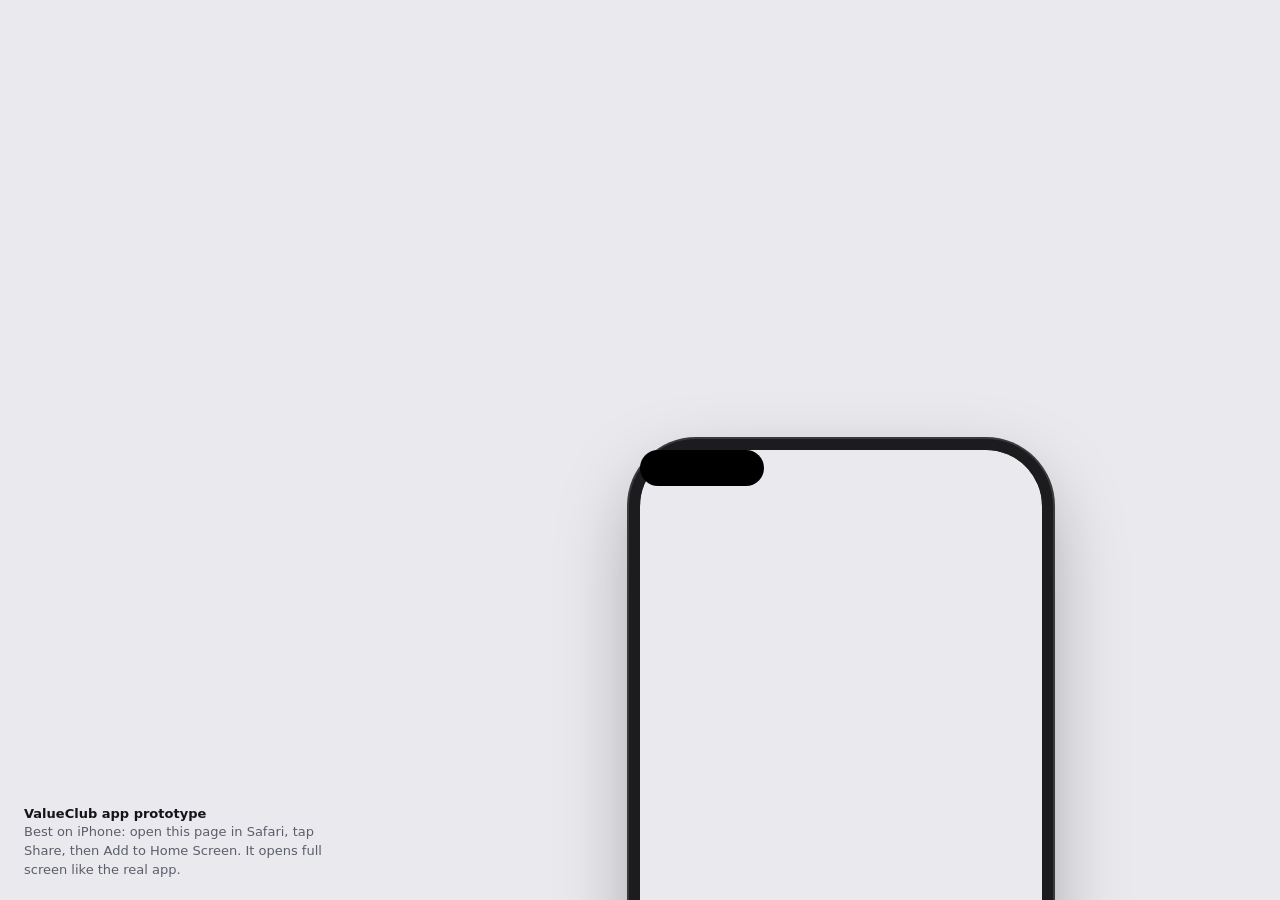
<file: QA-sections.html>
<!doctype html>
<html lang="en">
<head>
<meta charset="utf-8">
<title>ValueClub</title>
<meta name="viewport" content="width=device-width, initial-scale=1, viewport-fit=cover">
<meta name="description" content="ValueClub app prototype">
<meta name="apple-mobile-web-app-capable" content="yes">
<meta name="mobile-web-app-capable" content="yes">
<!-- Opaque status bar. iOS 26 sizes a black-translucent home-screen app one status bar short at the bottom
     (WebKit bug 301108), which cut off the tab bar. With "default", iOS paints the strip in theme-color,
     which main.js keeps in step with the page (navy on band pages). iOS reads this tag only when the app is added. -->
<meta name="apple-mobile-web-app-status-bar-style" content="default">
<meta name="apple-mobile-web-app-title" content="ValueClub">
<meta name="theme-color" id="vcTheme" content="#F2F3F8">
<meta name="format-detection" content="telephone=no">
<link rel="apple-touch-icon" href="icons/icon-180.png">
<link rel="icon" type="image/png" href="icons/icon-192.png">
<link rel="manifest" href="manifest.webmanifest">

<link rel="preconnect" href="https://fonts.googleapis.com">
<link href="https://fonts.googleapis.com/css2?family=Outfit:wght@400;500;600;700;800&amp;family=Google+Sans+Flex:wght@400..800&amp;family=Roboto+Flex:opsz,wght@8..144,400;8..144,500;8..144,600;8..144,700&amp;display=swap" rel="stylesheet">
<style>body{margin:0}button:focus:not(:focus-visible){outline:none}@keyframes vcShim{0%{background-position:100% 0}100%{background-position:-100% 0}}@keyframes vcMenu{0%{opacity:0;transform:scale(.85)}100%{opacity:1;transform:scale(1)}}@keyframes vcIn{0%{opacity:0;transform:scale(.92)}100%{opacity:1;transform:scale(1)}}
/* Accessibility: real text reflow, without zooming screen geometry. */
[data-text="large"] { --vc-type-scale:2; --vc-display-scale:1.35; }
[data-text="large"] [data-text-row] { flex-wrap:wrap; height:auto !important; min-width:0; }
[data-text="large"] [data-text-row] > span { min-width:0; max-width:100%; }
[data-text="large"] [data-text-row] > span:first-child { flex:1 1 100%; }
[data-text="large"] [data-text-grid] { grid-template-columns:minmax(0,1fr) !important; }
[data-text="large"] [data-text-grid] > [style*="grid-column"] { grid-column:auto !important; }
[data-text="large"] button:not(nav button), [data-text="large"] a { height:auto; overflow-wrap:anywhere; }
[data-text="large"] span:not([aria-hidden]) { overflow-wrap:anywhere; }
[data-text="large"] [style*="white-space: nowrap"], [data-text="large"] [style*="white-space:nowrap"] { white-space:normal !important; }
[data-text="large"] [style*="-webkit-line-clamp"] { -webkit-line-clamp:unset !important; }
[data-text="large"] nav button { min-width:0; }
[data-text="large"] nav button span { font-size:17px !important; }
[data-text="large"] [data-banners] { flex-wrap:nowrap !important; }
@media (prefers-reduced-motion:reduce) { *, *::before, *::after { animation-duration:0.01ms !important; transition-duration:0.01ms !important; scroll-behavior:auto !important; } }


/* Glass uses one blur per surface, an opaque accessibility/fallback path, and no lens filters. */
@supports not ((backdrop-filter:blur(1px)) or (-webkit-backdrop-filter:blur(1px))) {
 [data-glass] { background:var(--card) !important; }
}
@media (prefers-reduced-transparency:reduce), (prefers-contrast:more) {
 [data-glass] { background:var(--card) !important; backdrop-filter:none !important; -webkit-backdrop-filter:none !important; box-shadow:inset 0 0 0 1px var(--line) !important; }
}
[data-transparency="solid"] [data-glass] { background:var(--card) !important; backdrop-filter:none !important; -webkit-backdrop-filter:none !important; }
[data-glass] button:focus-visible, button[data-glass]:focus-visible { outline:2px solid var(--accent);outline-offset:3px; }
@media (forced-colors:active) { [data-glass] { background:Canvas !important;color:CanvasText !important;backdrop-filter:none !important;border:1px solid ButtonText !important; } }

</style>

<style>
  :root { --bg: #F2F3F8; --desk: #E9E9EE; --ink: #14151A; --sub: #5B5E6B; }
  @media (prefers-color-scheme: dark) { :root { --bg: #000000; --desk: #1A1A1D; --ink: #EDEDF0; --sub: #9A9CA6; } }
  html, body { margin: 0; height: 100%; background: var(--bg); overscroll-behavior: none; }
  body { -webkit-tap-highlight-color: transparent; -webkit-text-size-adjust: 100%; touch-action: manipulation; -webkit-user-select: none; user-select: none; font-family: -apple-system, BlinkMacSystemFont, "SF Pro Text", system-ui, sans-serif; }
  input, textarea, select { -webkit-user-select: text; user-select: text; font-size: 16px; }
  #root { position: fixed; inset: 0; overflow: hidden; }
  /* desktop: show the app in an iPhone 17 frame */
  body.desk { background: var(--desk); }
  body.desk #root { inset: auto; left: 50%; top: 50%; width: 402px; height: 874px; transform-origin: center; border-radius: 56px; box-shadow: 0 0 0 11px #1C1C1E, 0 0 0 13px #3A3A3D, 0 30px 80px rgba(0,0,0,.35); }
  body.desk #island { position: fixed; left: 50%; top: 50%; width: 124px; height: 36px; border-radius: 20px; background: #000; z-index: 50; pointer-events: none; }
  #deskNote { display: none; }
  body.desk #deskNote { display: block; position: fixed; left: 24px; bottom: 20px; max-width: 300px; font-size: 13px; line-height: 1.45; color: var(--sub); }
  body.desk #deskNote b { color: var(--ink); }
  /* add-to-home-screen hint (iPhone Safari, first visit only) */
  #a2hs { position: fixed; left: 12px; right: 12px; bottom: calc(12px + env(safe-area-inset-bottom)); z-index: 200; display: none; padding: 16px 16px 14px; border-radius: 22px; background: rgba(255,255,255,.96); color: #14151A; box-shadow: 0 10px 40px rgba(0,0,0,.25); font-size: 15px; line-height: 1.4; -webkit-backdrop-filter: blur(20px); backdrop-filter: blur(20px); animation: a2hsIn .35s cubic-bezier(.2,.8,.2,1); }
  #a2hs.on { display: block; }
  #a2hs b { display: block; font-size: 17px; margin-bottom: 4px; }
  #a2hs button { margin-top: 12px; width: 100%; height: 46px; border: 0; border-radius: 999px; background: #202958; color: #fff; font: inherit; font-weight: 600; }
  @keyframes a2hsIn { from { transform: translateY(30px); opacity: 0; } to { transform: none; opacity: 1; } }
  /* dev menu (10 taps on the logo) */
  #devLayer { position: fixed; inset: 0; z-index: 150; display: none; overflow: hidden; font-family: -apple-system, BlinkMacSystemFont, "SF Pro Text", system-ui, sans-serif;
    --dv-bg: #F2F2F7; --dv-card: #FFFFFF; --dv-ink: #000000; --dv-sub: rgba(60,60,67,.6); --dv-line: rgba(60,60,67,.14); --dv-seg: rgba(118,118,128,.12); --dv-segOn: #FFFFFF; --dv-accent: #202958; --dv-sw: #34C759; }
  #devLayer[data-theme="dark"] { --dv-bg: #1C1C1E; --dv-card: #2C2C2E; --dv-ink: #FFFFFF; --dv-sub: rgba(235,235,245,.6); --dv-line: rgba(84,84,88,.6); --dv-seg: rgba(118,118,128,.24); --dv-segOn: #636366; --dv-accent: #9FB0FF; --dv-sw: #30D158; }
  body.desk #devLayer { inset: auto; left: 50%; top: 50%; width: 402px; height: 874px; transform-origin: center; border-radius: 56px; }
  #devLayer.show { display: block; }
  .dv-scrim { position: absolute; inset: 0; background: rgba(0,0,0,.4); opacity: 0; transition: opacity .3s; }
  #devLayer.on .dv-scrim { opacity: 1; }
  .dv-sheet { position: absolute; left: 0; right: 0; bottom: 0; top: 54px; display: flex; flex-direction: column; background: var(--dv-bg); color: var(--dv-ink); border-radius: 38px 38px 0 0;
    transform: translateY(100%); transition: transform .38s cubic-bezier(.2,.9,.25,1); box-shadow: 0 -10px 40px rgba(0,0,0,.2); }
  #devLayer.on .dv-sheet { transform: none; }
  .dv-grab { width: 36px; height: 5px; border-radius: 3px; background: var(--dv-line); margin: 8px auto 0; flex: none; }
  .dv-head { display: flex; align-items: flex-start; justify-content: space-between; gap: 12px; padding: 12px 20px 10px; flex: none; }
  .dv-head b { display: block; font-size: 22px; letter-spacing: -.3px; }
  .dv-head span { display: block; font-size: 13px; color: var(--dv-sub); margin-top: 2px; }
  .dv-done { border: 0; background: var(--dv-seg); color: var(--dv-ink); font: inherit; font-weight: 600; font-size: 15px; height: 36px; padding: 0 16px; border-radius: 999px; }
  .dv-body { flex: 1; overflow-y: auto; -webkit-overflow-scrolling: touch; padding: 0 16px calc(28px + env(safe-area-inset-bottom)); }
  .dv-sec { font-size: 13px; color: var(--dv-sub); padding: 18px 16px 6px; }
  .dv-group { background: var(--dv-card); border-radius: 14px; overflow: hidden; }
  .dv-row { all: unset; box-sizing: border-box; width: 100%; display: flex; align-items: center; justify-content: space-between; gap: 12px; min-height: 48px; padding: 10px 16px; cursor: pointer; }
  .dv-row + .dv-row { box-shadow: inset 0 .5px 0 var(--dv-line); }
  .dv-col { flex-direction: column; align-items: stretch; gap: 8px; cursor: default; padding: 12px 16px; }
  .dv-lab { display: flex; flex-direction: column; gap: 2px; font-size: 16px; }
  .dv-lab small { font-size: 12.5px; color: var(--dv-sub); }
  .dv-act span { color: var(--dv-accent); font-weight: 500; }
  .dv-act.danger span { color: #FF3B30; }
  .dv-seg { display: flex; padding: 2px; border-radius: 9px; background: var(--dv-seg); }
  .dv-seg button { flex: 1; min-width: 0; border: 0; background: transparent; color: var(--dv-ink); font: inherit; font-size: 13px; font-weight: 500; height: 30px; border-radius: 7px; padding: 0 4px; white-space: nowrap; overflow: hidden; text-overflow: ellipsis; transition: background .2s, box-shadow .2s; }
  .dv-seg button.on { background: var(--dv-segOn); box-shadow: 0 3px 8px rgba(0,0,0,.12), 0 0 0 .5px rgba(0,0,0,.04); font-weight: 600; }
  .dv-btns { display: flex; gap: 8px; flex-wrap: wrap; }
  .dv-btns button { border: 0; background: var(--dv-seg); color: var(--dv-accent); font: inherit; font-size: 14px; font-weight: 600; height: 34px; padding: 0 14px; border-radius: 999px; }
  .dv-sw { flex: none; width: 51px; height: 31px; border-radius: 999px; background: var(--dv-seg); position: relative; transition: background .25s; }
  .dv-sw i { position: absolute; top: 2px; left: 2px; width: 27px; height: 27px; border-radius: 50%; background: #fff; box-shadow: 0 3px 8px rgba(0,0,0,.15); transition: transform .25s cubic-bezier(.3,.7,.3,1); }
  .dv-sw.on { background: var(--dv-sw); }
  .dv-sw.on i { transform: translateX(20px); }
  .dv-foot { font-size: 12.5px; color: var(--dv-sub); text-align: center; margin: 18px 8px 0; }
  /* iOS 26/27 Liquid Glass tab bar */
  [data-tbwrap] { justify-content: space-between; }
  [data-tabbar] { position: relative; max-width: 420px; touch-action: none; transition: max-width .5s cubic-bezier(.3,1.15,.4,1), scale .35s cubic-bezier(.3,1.4,.5,1); }
  [data-tabbar] > button { transition: flex-grow .45s cubic-bezier(.3,1,.4,1), opacity .25s, color .25s; }
  [data-tabbar] > button > span:last-child { transition: opacity .2s, font-size .3s; }
  [data-tabbar].tb-press { scale: 1.035; }
  [data-tabbar].tb-press > button:active { opacity: 1; }
  [data-tabbar] > button.tb-hot { scale: 1.08; transition: scale .2s, color .2s; }
  [data-tabind] { transition: scale .3s cubic-bezier(.3,1.5,.5,1), background-color .25s, box-shadow .25s, opacity .25s; }
  [data-tabind].tb-lens { scale: 1.2 1.14; background-color: rgba(255,255,255,.55) !important; box-shadow: inset 0 0 0 .7px rgba(255,255,255,.9), inset 0 -8px 16px rgba(255,255,255,.35), 0 10px 26px rgba(18,23,53,.16); }
  @media (prefers-color-scheme: dark) { [data-tabind].tb-lens { background-color: rgba(255,255,255,.16) !important; box-shadow: inset 0 0 0 .7px rgba(255,255,255,.35), 0 10px 26px rgba(0,0,0,.4); } }
  [data-seg] { position: relative; }
  [data-seg] > button { position: relative; z-index: 1; }
  [data-tbmin] [data-tabbar] { max-width: 62px; }
  [data-tbmin] [data-tabbar] > button:not([data-on]) { flex-grow: 0 !important; flex-basis: 0 !important; opacity: 0; overflow: hidden; pointer-events: none; }
  [data-tbmin] [data-tabbar] > button > span:last-child { opacity: 0; font-size: 0; }
  [data-tbmin] [data-tabind] { opacity: 0; }
  /* scan viewfinder */
  .fx-scanline { animation: fxScan 2.2s cubic-bezier(.45,0,.55,1) infinite alternate; }
  @keyframes fxScan { from { top: 24%; } to { top: 72%; } }
  .fx-breathe { animation: fxBreathe 1.6s ease-in-out infinite; }
  @keyframes fxBreathe { 50% { opacity: .55; } }
  @media (prefers-reduced-motion: reduce) { .fx-scanline, .fx-breathe { animation: none; } }
  /* press feedback, like a native tap */
  #root button, #root a { -webkit-touch-callout: none; }
  #root button:active, #root a:active { opacity: .62; transition: opacity 0s; }
  #resetFlash { position: fixed; inset: 0; z-index: 300; background: var(--bg); opacity: 0; pointer-events: none; transition: opacity .35s; }
  #resetFlash.on { opacity: 1; }
</style>
<style>[data-tabbar]{touch-action:manipulation}button{min-height:44px} [data-vc-layer]{contain:layout paint;will-change:transform} @media(prefers-reduced-motion:reduce){*{scroll-behavior:auto!important}}</style></head>
<body>
<div id="root"></div>
<div id="island"></div>
<div id="deskNote"><b>ValueClub app prototype</b><br>Best on iPhone: open this page in Safari, tap Share, then Add to Home Screen. It opens full screen like the real app.</div>
<div id="a2hs" role="dialog" aria-label="Add to Home Screen"><b>Add ValueClub to your Home Screen</b>Tap <span aria-label="Share">Share</span> in Safari, then <b style="display:inline;font-size:15px;margin:0">Add to Home Screen</b>. It opens full screen, like the real app.<button type="button" id="a2hsOk">Got it</button></div>
<div id="devLayer"></div>
<div id="resetFlash"></div>
<script>if(location.search.includes("reduced")){const native=window.matchMedia;window.matchMedia=q=>q.includes("prefers-reduced-motion")?{matches:true,addEventListener(){},removeEventListener(){}}:native(q);}</script><script src="preact.min.js"></script>
<script src="runtime.js?v=19-ready"></script>
<script src="app.js?v=19-ready"></script>
<script src="fx.js?v=19-ready"></script>
<script src="sections.js?v=19-ready"></script>
<script src="main.js?v=19-ready"></script>
<script src="qa-sections.js?v=19-ready"></script></body>
</html>
</file>
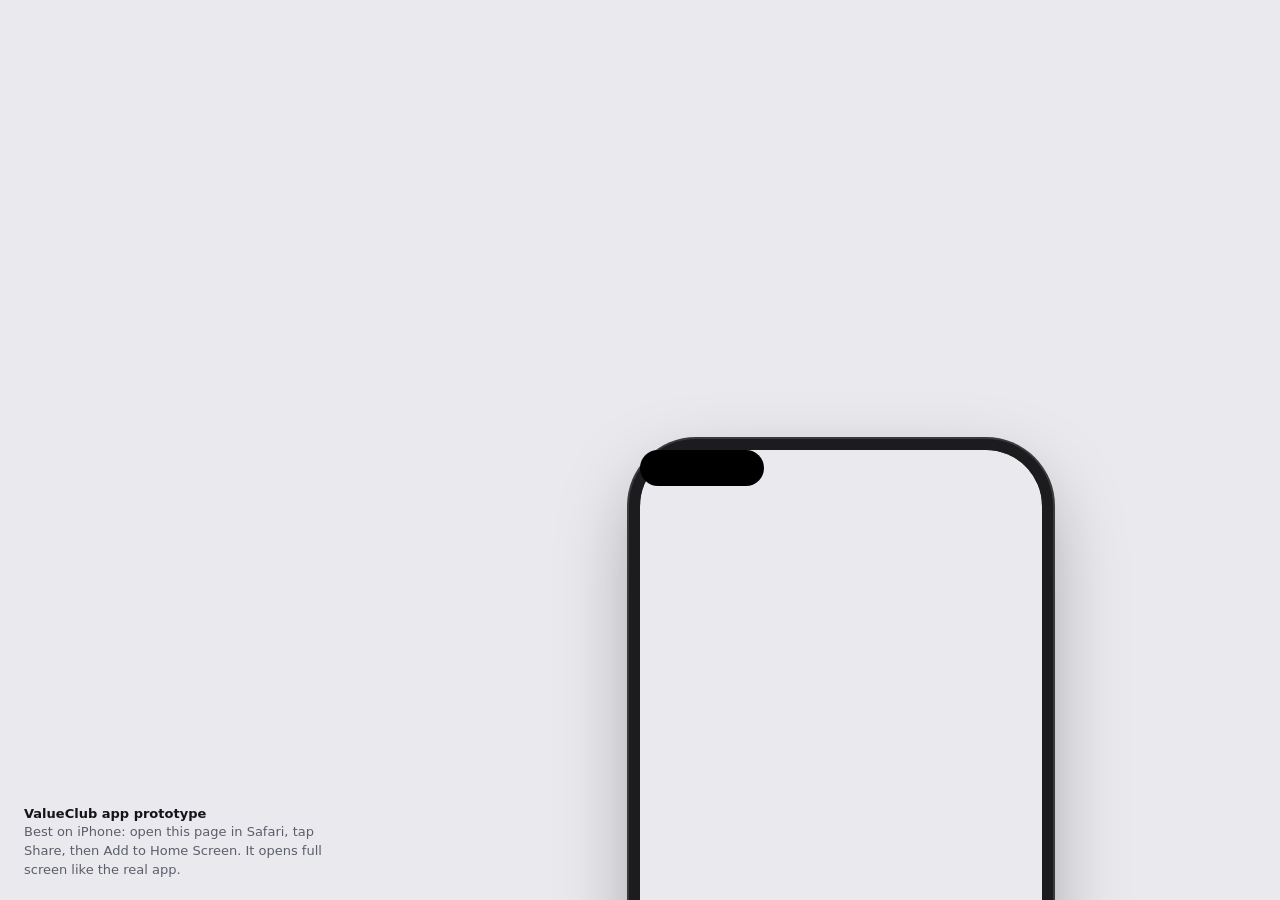
<file: QA-shop.html>
<!doctype html>
<html lang="en">
<head>
<meta charset="utf-8">
<title>ValueClub</title>
<meta name="viewport" content="width=device-width, initial-scale=1, viewport-fit=cover">
<meta name="description" content="ValueClub app prototype">
<meta name="apple-mobile-web-app-capable" content="yes">
<meta name="mobile-web-app-capable" content="yes">
<!-- Opaque status bar. iOS 26 sizes a black-translucent home-screen app one status bar short at the bottom
     (WebKit bug 301108), which cut off the tab bar. With "default", iOS paints the strip in theme-color,
     which main.js keeps in step with the page (navy on band pages). iOS reads this tag only when the app is added. -->
<meta name="apple-mobile-web-app-status-bar-style" content="default">
<meta name="apple-mobile-web-app-title" content="ValueClub">
<meta name="theme-color" id="vcTheme" content="#F2F3F8">
<meta name="format-detection" content="telephone=no">
<link rel="apple-touch-icon" href="icons/icon-180.png">
<link rel="icon" type="image/png" href="icons/icon-192.png">
<link rel="manifest" href="manifest.webmanifest">

<link rel="preconnect" href="https://fonts.googleapis.com">
<link href="https://fonts.googleapis.com/css2?family=Outfit:wght@400;500;600;700;800&amp;family=Google+Sans+Flex:wght@400..800&amp;family=Roboto+Flex:opsz,wght@8..144,400;8..144,500;8..144,600;8..144,700&amp;display=swap" rel="stylesheet">
<style>body{margin:0}button:focus:not(:focus-visible){outline:none}@keyframes vcShim{0%{background-position:100% 0}100%{background-position:-100% 0}}@keyframes vcMenu{0%{opacity:0;transform:scale(.85)}100%{opacity:1;transform:scale(1)}}@keyframes vcIn{0%{opacity:0;transform:scale(.92)}100%{opacity:1;transform:scale(1)}}
/* Accessibility: real text reflow, without zooming screen geometry. */
[data-text="large"] { --vc-type-scale:2; --vc-display-scale:1.35; }
[data-text="large"] [data-text-row] { flex-wrap:wrap; height:auto !important; min-width:0; }
[data-text="large"] [data-text-row] > span { min-width:0; max-width:100%; }
[data-text="large"] [data-text-row] > span:first-child { flex:1 1 100%; }
[data-text="large"] [data-text-grid] { grid-template-columns:minmax(0,1fr) !important; }
[data-text="large"] [data-text-grid] > [style*="grid-column"] { grid-column:auto !important; }
[data-text="large"] button:not(nav button), [data-text="large"] a { height:auto; overflow-wrap:anywhere; }
[data-text="large"] span:not([aria-hidden]) { overflow-wrap:anywhere; }
[data-text="large"] [style*="white-space: nowrap"], [data-text="large"] [style*="white-space:nowrap"] { white-space:normal !important; }
[data-text="large"] [style*="-webkit-line-clamp"] { -webkit-line-clamp:unset !important; }
[data-text="large"] nav button { min-width:0; }
[data-text="large"] nav button span { font-size:17px !important; }
[data-text="large"] [data-banners] { flex-wrap:nowrap !important; }
@media (prefers-reduced-motion:reduce) { *, *::before, *::after { animation-duration:0.01ms !important; transition-duration:0.01ms !important; scroll-behavior:auto !important; } }


/* Glass uses one blur per surface, an opaque accessibility/fallback path, and no lens filters. */
@supports not ((backdrop-filter:blur(1px)) or (-webkit-backdrop-filter:blur(1px))) {
 [data-glass] { background:var(--card) !important; }
}
@media (prefers-reduced-transparency:reduce), (prefers-contrast:more) {
 [data-glass] { background:var(--card) !important; backdrop-filter:none !important; -webkit-backdrop-filter:none !important; box-shadow:inset 0 0 0 1px var(--line) !important; }
}
[data-transparency="solid"] [data-glass] { background:var(--card) !important; backdrop-filter:none !important; -webkit-backdrop-filter:none !important; }
[data-glass] button:focus-visible, button[data-glass]:focus-visible { outline:2px solid var(--accent);outline-offset:3px; }
@media (forced-colors:active) { [data-glass] { background:Canvas !important;color:CanvasText !important;backdrop-filter:none !important;border:1px solid ButtonText !important; } }

</style>

<style>
  :root { --bg: #F2F3F8; --desk: #E9E9EE; --ink: #14151A; --sub: #5B5E6B; }
  @media (prefers-color-scheme: dark) { :root { --bg: #000000; --desk: #1A1A1D; --ink: #EDEDF0; --sub: #9A9CA6; } }
  html, body { margin: 0; height: 100%; background: var(--bg); overscroll-behavior: none; }
  body { -webkit-tap-highlight-color: transparent; -webkit-text-size-adjust: 100%; touch-action: manipulation; -webkit-user-select: none; user-select: none; font-family: -apple-system, BlinkMacSystemFont, "SF Pro Text", system-ui, sans-serif; }
  input, textarea, select { -webkit-user-select: text; user-select: text; font-size: 16px; }
  #root { position: fixed; inset: 0; overflow: hidden; }
  /* desktop: show the app in an iPhone 17 frame */
  body.desk { background: var(--desk); }
  body.desk #root { inset: auto; left: 50%; top: 50%; width: 402px; height: 874px; transform-origin: center; border-radius: 56px; box-shadow: 0 0 0 11px #1C1C1E, 0 0 0 13px #3A3A3D, 0 30px 80px rgba(0,0,0,.35); }
  body.desk #island { position: fixed; left: 50%; top: 50%; width: 124px; height: 36px; border-radius: 20px; background: #000; z-index: 50; pointer-events: none; }
  #deskNote { display: none; }
  body.desk #deskNote { display: block; position: fixed; left: 24px; bottom: 20px; max-width: 300px; font-size: 13px; line-height: 1.45; color: var(--sub); }
  body.desk #deskNote b { color: var(--ink); }
  /* add-to-home-screen hint (iPhone Safari, first visit only) */
  #a2hs { position: fixed; left: 12px; right: 12px; bottom: calc(12px + env(safe-area-inset-bottom)); z-index: 200; display: none; padding: 16px 16px 14px; border-radius: 22px; background: rgba(255,255,255,.96); color: #14151A; box-shadow: 0 10px 40px rgba(0,0,0,.25); font-size: 15px; line-height: 1.4; -webkit-backdrop-filter: blur(20px); backdrop-filter: blur(20px); animation: a2hsIn .35s cubic-bezier(.2,.8,.2,1); }
  #a2hs.on { display: block; }
  #a2hs b { display: block; font-size: 17px; margin-bottom: 4px; }
  #a2hs button { margin-top: 12px; width: 100%; height: 46px; border: 0; border-radius: 999px; background: #202958; color: #fff; font: inherit; font-weight: 600; }
  @keyframes a2hsIn { from { transform: translateY(30px); opacity: 0; } to { transform: none; opacity: 1; } }
  /* dev menu (10 taps on the logo) */
  #devLayer { position: fixed; inset: 0; z-index: 150; display: none; overflow: hidden; font-family: -apple-system, BlinkMacSystemFont, "SF Pro Text", system-ui, sans-serif;
    --dv-bg: #F2F2F7; --dv-card: #FFFFFF; --dv-ink: #000000; --dv-sub: rgba(60,60,67,.6); --dv-line: rgba(60,60,67,.14); --dv-seg: rgba(118,118,128,.12); --dv-segOn: #FFFFFF; --dv-accent: #202958; --dv-sw: #34C759; }
  #devLayer[data-theme="dark"] { --dv-bg: #1C1C1E; --dv-card: #2C2C2E; --dv-ink: #FFFFFF; --dv-sub: rgba(235,235,245,.6); --dv-line: rgba(84,84,88,.6); --dv-seg: rgba(118,118,128,.24); --dv-segOn: #636366; --dv-accent: #9FB0FF; --dv-sw: #30D158; }
  body.desk #devLayer { inset: auto; left: 50%; top: 50%; width: 402px; height: 874px; transform-origin: center; border-radius: 56px; }
  #devLayer.show { display: block; }
  .dv-scrim { position: absolute; inset: 0; background: rgba(0,0,0,.4); opacity: 0; transition: opacity .3s; }
  #devLayer.on .dv-scrim { opacity: 1; }
  .dv-sheet { position: absolute; left: 0; right: 0; bottom: 0; top: 54px; display: flex; flex-direction: column; background: var(--dv-bg); color: var(--dv-ink); border-radius: 38px 38px 0 0;
    transform: translateY(100%); transition: transform .38s cubic-bezier(.2,.9,.25,1); box-shadow: 0 -10px 40px rgba(0,0,0,.2); }
  #devLayer.on .dv-sheet { transform: none; }
  .dv-grab { width: 36px; height: 5px; border-radius: 3px; background: var(--dv-line); margin: 8px auto 0; flex: none; }
  .dv-head { display: flex; align-items: flex-start; justify-content: space-between; gap: 12px; padding: 12px 20px 10px; flex: none; }
  .dv-head b { display: block; font-size: 22px; letter-spacing: -.3px; }
  .dv-head span { display: block; font-size: 13px; color: var(--dv-sub); margin-top: 2px; }
  .dv-done { border: 0; background: var(--dv-seg); color: var(--dv-ink); font: inherit; font-weight: 600; font-size: 15px; height: 36px; padding: 0 16px; border-radius: 999px; }
  .dv-body { flex: 1; overflow-y: auto; -webkit-overflow-scrolling: touch; padding: 0 16px calc(28px + env(safe-area-inset-bottom)); }
  .dv-sec { font-size: 13px; color: var(--dv-sub); padding: 18px 16px 6px; }
  .dv-group { background: var(--dv-card); border-radius: 14px; overflow: hidden; }
  .dv-row { all: unset; box-sizing: border-box; width: 100%; display: flex; align-items: center; justify-content: space-between; gap: 12px; min-height: 48px; padding: 10px 16px; cursor: pointer; }
  .dv-row + .dv-row { box-shadow: inset 0 .5px 0 var(--dv-line); }
  .dv-col { flex-direction: column; align-items: stretch; gap: 8px; cursor: default; padding: 12px 16px; }
  .dv-lab { display: flex; flex-direction: column; gap: 2px; font-size: 16px; }
  .dv-lab small { font-size: 12.5px; color: var(--dv-sub); }
  .dv-act span { color: var(--dv-accent); font-weight: 500; }
  .dv-act.danger span { color: #FF3B30; }
  .dv-seg { display: flex; padding: 2px; border-radius: 9px; background: var(--dv-seg); }
  .dv-seg button { flex: 1; min-width: 0; border: 0; background: transparent; color: var(--dv-ink); font: inherit; font-size: 13px; font-weight: 500; height: 30px; border-radius: 7px; padding: 0 4px; white-space: nowrap; overflow: hidden; text-overflow: ellipsis; transition: background .2s, box-shadow .2s; }
  .dv-seg button.on { background: var(--dv-segOn); box-shadow: 0 3px 8px rgba(0,0,0,.12), 0 0 0 .5px rgba(0,0,0,.04); font-weight: 600; }
  .dv-btns { display: flex; gap: 8px; flex-wrap: wrap; }
  .dv-btns button { border: 0; background: var(--dv-seg); color: var(--dv-accent); font: inherit; font-size: 14px; font-weight: 600; height: 34px; padding: 0 14px; border-radius: 999px; }
  .dv-sw { flex: none; width: 51px; height: 31px; border-radius: 999px; background: var(--dv-seg); position: relative; transition: background .25s; }
  .dv-sw i { position: absolute; top: 2px; left: 2px; width: 27px; height: 27px; border-radius: 50%; background: #fff; box-shadow: 0 3px 8px rgba(0,0,0,.15); transition: transform .25s cubic-bezier(.3,.7,.3,1); }
  .dv-sw.on { background: var(--dv-sw); }
  .dv-sw.on i { transform: translateX(20px); }
  .dv-foot { font-size: 12.5px; color: var(--dv-sub); text-align: center; margin: 18px 8px 0; }
  /* iOS 26/27 Liquid Glass tab bar */
  [data-tbwrap] { justify-content: space-between; }
  [data-tabbar] { position: relative; max-width: 420px; touch-action: none; transition: max-width .5s cubic-bezier(.3,1.15,.4,1), scale .35s cubic-bezier(.3,1.4,.5,1); }
  [data-tabbar] > button { transition: flex-grow .45s cubic-bezier(.3,1,.4,1), opacity .25s, color .25s; }
  [data-tabbar] > button > span:last-child { transition: opacity .2s, font-size .3s; }
  [data-tabbar].tb-press { scale: 1.035; }
  [data-tabbar].tb-press > button:active { opacity: 1; }
  [data-tabbar] > button.tb-hot { scale: 1.08; transition: scale .2s, color .2s; }
  [data-tabind] { transition: scale .3s cubic-bezier(.3,1.5,.5,1), background-color .25s, box-shadow .25s, opacity .25s; }
  [data-tabind].tb-lens { scale: 1.2 1.14; background-color: rgba(255,255,255,.55) !important; box-shadow: inset 0 0 0 .7px rgba(255,255,255,.9), inset 0 -8px 16px rgba(255,255,255,.35), 0 10px 26px rgba(18,23,53,.16); }
  @media (prefers-color-scheme: dark) { [data-tabind].tb-lens { background-color: rgba(255,255,255,.16) !important; box-shadow: inset 0 0 0 .7px rgba(255,255,255,.35), 0 10px 26px rgba(0,0,0,.4); } }
  [data-seg] { position: relative; }
  [data-seg] > button { position: relative; z-index: 1; }
  [data-tbmin] [data-tabbar] { max-width: 62px; }
  [data-tbmin] [data-tabbar] > button:not([data-on]) { flex-grow: 0 !important; flex-basis: 0 !important; opacity: 0; overflow: hidden; pointer-events: none; }
  [data-tbmin] [data-tabbar] > button > span:last-child { opacity: 0; font-size: 0; }
  [data-tbmin] [data-tabind] { opacity: 0; }
  /* scan viewfinder */
  .fx-scanline { animation: fxScan 2.2s cubic-bezier(.45,0,.55,1) infinite alternate; }
  @keyframes fxScan { from { top: 24%; } to { top: 72%; } }
  .fx-breathe { animation: fxBreathe 1.6s ease-in-out infinite; }
  @keyframes fxBreathe { 50% { opacity: .55; } }
  @media (prefers-reduced-motion: reduce) { .fx-scanline, .fx-breathe { animation: none; } }
  /* press feedback, like a native tap */
  #root button, #root a { -webkit-touch-callout: none; }
  #root button:active, #root a:active { opacity: .62; transition: opacity 0s; }
  #resetFlash { position: fixed; inset: 0; z-index: 300; background: var(--bg); opacity: 0; pointer-events: none; transition: opacity .35s; }
  #resetFlash.on { opacity: 1; }
</style>
<style>[data-tabbar]{touch-action:manipulation}button{min-height:44px} [data-vc-layer]{contain:layout paint;will-change:transform} @media(prefers-reduced-motion:reduce){*{scroll-behavior:auto!important}}</style></head>
<body>
<div id="root"></div>
<div id="island"></div>
<div id="deskNote"><b>ValueClub app prototype</b><br>Best on iPhone: open this page in Safari, tap Share, then Add to Home Screen. It opens full screen like the real app.</div>
<div id="a2hs" role="dialog" aria-label="Add to Home Screen"><b>Add ValueClub to your Home Screen</b>Tap <span aria-label="Share">Share</span> in Safari, then <b style="display:inline;font-size:15px;margin:0">Add to Home Screen</b>. It opens full screen, like the real app.<button type="button" id="a2hsOk">Got it</button></div>
<div id="devLayer"></div>
<div id="resetFlash"></div>
<script src="preact.min.js"></script>
<script src="runtime.js?v=19-ready"></script>
<script src="app.js?v=19-ready"></script>
<script src="fx.js?v=19-ready"></script>
<script src="sections.js?v=19-ready"></script>
<script src="main.js?v=19-ready"></script>
<script src="qa-shop.js?v=19-ready"></script></body>
</html>
</file>
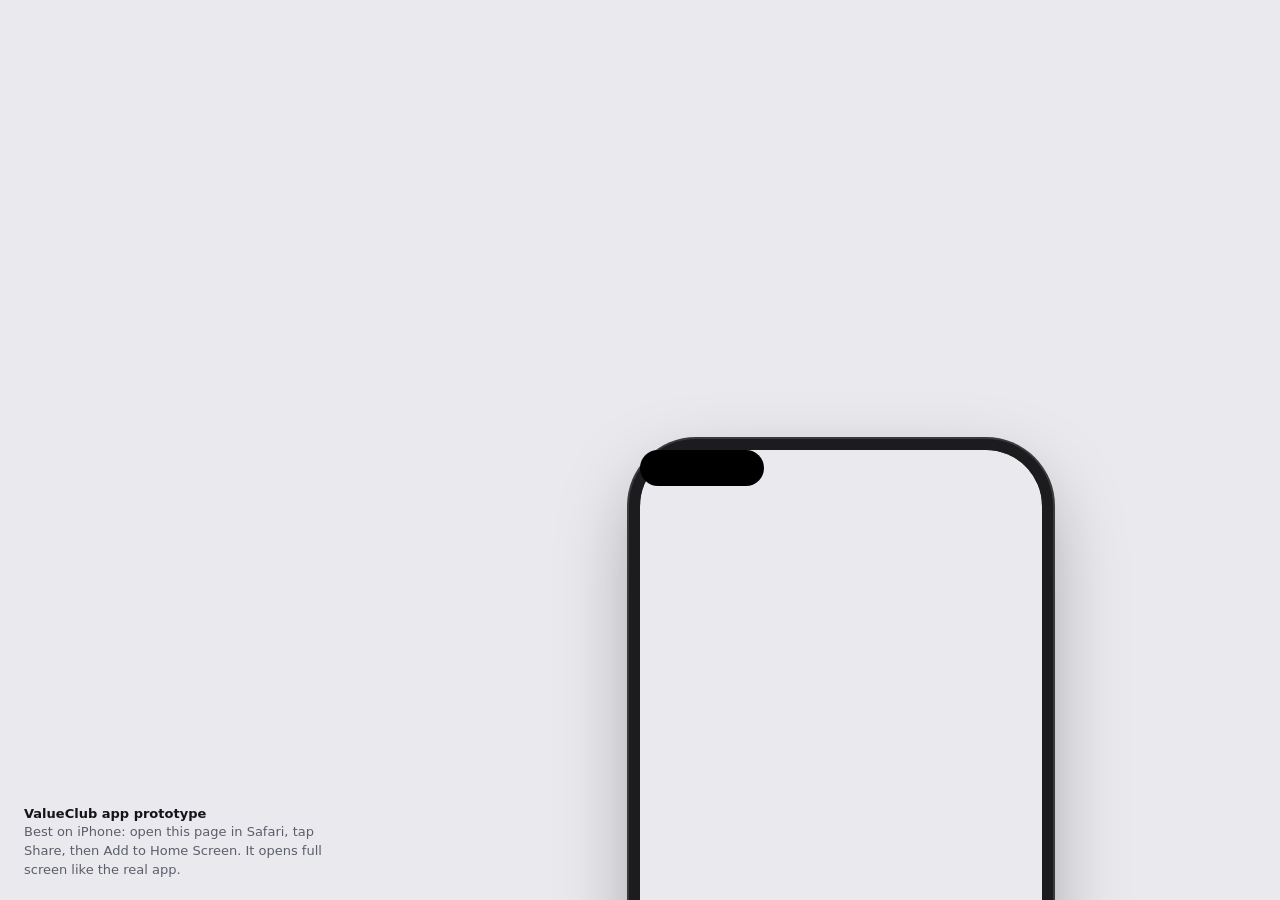
<file: QA.html>
<!doctype html>
<html lang="en">
<head>
<meta charset="utf-8">
<title>ValueClub</title>
<meta name="viewport" content="width=device-width, initial-scale=1, viewport-fit=cover">
<meta name="description" content="ValueClub app prototype">
<meta name="apple-mobile-web-app-capable" content="yes">
<meta name="mobile-web-app-capable" content="yes">
<!-- Opaque status bar. iOS 26 sizes a black-translucent home-screen app one status bar short at the bottom
     (WebKit bug 301108), which cut off the tab bar. With "default", iOS paints the strip in theme-color,
     which main.js keeps in step with the page (navy on band pages). iOS reads this tag only when the app is added. -->
<meta name="apple-mobile-web-app-status-bar-style" content="default">
<meta name="apple-mobile-web-app-title" content="ValueClub">
<meta name="theme-color" id="vcTheme" content="#F2F3F8">
<meta name="format-detection" content="telephone=no">
<link rel="apple-touch-icon" href="icons/icon-180.png">
<link rel="icon" type="image/png" href="icons/icon-192.png">
<link rel="manifest" href="manifest.webmanifest">

<link rel="preconnect" href="https://fonts.googleapis.com">
<link href="https://fonts.googleapis.com/css2?family=Outfit:wght@400;500;600;700;800&amp;family=Google+Sans+Flex:wght@400..800&amp;family=Roboto+Flex:opsz,wght@8..144,400;8..144,500;8..144,600;8..144,700&amp;display=swap" rel="stylesheet">
<style>body{margin:0}button:focus:not(:focus-visible){outline:none}@keyframes vcShim{0%{background-position:100% 0}100%{background-position:-100% 0}}@keyframes vcMenu{0%{opacity:0;transform:scale(.85)}100%{opacity:1;transform:scale(1)}}@keyframes vcIn{0%{opacity:0;transform:scale(.92)}100%{opacity:1;transform:scale(1)}}
/* Accessibility: real text reflow, without zooming screen geometry. */
[data-text="large"] { --vc-type-scale:2; --vc-display-scale:1.35; }
[data-text="large"] [data-text-row] { flex-wrap:wrap; height:auto !important; min-width:0; }
[data-text="large"] [data-text-row] > span { min-width:0; max-width:100%; }
[data-text="large"] [data-text-row] > span:first-child { flex:1 1 100%; }
[data-text="large"] [data-text-grid] { grid-template-columns:minmax(0,1fr) !important; }
[data-text="large"] [data-text-grid] > [style*="grid-column"] { grid-column:auto !important; }
[data-text="large"] button:not(nav button), [data-text="large"] a { height:auto; overflow-wrap:anywhere; }
[data-text="large"] span:not([aria-hidden]) { overflow-wrap:anywhere; }
[data-text="large"] [style*="white-space: nowrap"], [data-text="large"] [style*="white-space:nowrap"] { white-space:normal !important; }
[data-text="large"] [style*="-webkit-line-clamp"] { -webkit-line-clamp:unset !important; }
[data-text="large"] nav button { min-width:0; }
[data-text="large"] nav button span { font-size:17px !important; }
[data-text="large"] [data-banners] { flex-wrap:nowrap !important; }
@media (prefers-reduced-motion:reduce) { *, *::before, *::after { animation-duration:0.01ms !important; transition-duration:0.01ms !important; scroll-behavior:auto !important; } }


/* Glass uses one blur per surface, an opaque accessibility/fallback path, and no lens filters. */
@supports not ((backdrop-filter:blur(1px)) or (-webkit-backdrop-filter:blur(1px))) {
 [data-glass] { background:var(--card) !important; }
}
@media (prefers-reduced-transparency:reduce), (prefers-contrast:more) {
 [data-glass] { background:var(--card) !important; backdrop-filter:none !important; -webkit-backdrop-filter:none !important; box-shadow:inset 0 0 0 1px var(--line) !important; }
}
[data-transparency="solid"] [data-glass] { background:var(--card) !important; backdrop-filter:none !important; -webkit-backdrop-filter:none !important; }
[data-glass] button:focus-visible, button[data-glass]:focus-visible { outline:2px solid var(--accent);outline-offset:3px; }
@media (forced-colors:active) { [data-glass] { background:Canvas !important;color:CanvasText !important;backdrop-filter:none !important;border:1px solid ButtonText !important; } }

</style>

<style>
  :root { --bg: #F2F3F8; --desk: #E9E9EE; --ink: #14151A; --sub: #5B5E6B; }
  @media (prefers-color-scheme: dark) { :root { --bg: #000000; --desk: #1A1A1D; --ink: #EDEDF0; --sub: #9A9CA6; } }
  html, body { margin: 0; height: 100%; background: var(--bg); overscroll-behavior: none; }
  body { -webkit-tap-highlight-color: transparent; -webkit-text-size-adjust: 100%; touch-action: manipulation; -webkit-user-select: none; user-select: none; font-family: -apple-system, BlinkMacSystemFont, "SF Pro Text", system-ui, sans-serif; }
  input, textarea, select { -webkit-user-select: text; user-select: text; font-size: 16px; }
  #root { position: fixed; inset: 0; overflow: hidden; }
  /* desktop: show the app in an iPhone 17 frame */
  body.desk { background: var(--desk); }
  body.desk #root { inset: auto; left: 50%; top: 50%; width: 402px; height: 874px; transform-origin: center; border-radius: 56px; box-shadow: 0 0 0 11px #1C1C1E, 0 0 0 13px #3A3A3D, 0 30px 80px rgba(0,0,0,.35); }
  body.desk #island { position: fixed; left: 50%; top: 50%; width: 124px; height: 36px; border-radius: 20px; background: #000; z-index: 50; pointer-events: none; }
  #deskNote { display: none; }
  body.desk #deskNote { display: block; position: fixed; left: 24px; bottom: 20px; max-width: 300px; font-size: 13px; line-height: 1.45; color: var(--sub); }
  body.desk #deskNote b { color: var(--ink); }
  /* add-to-home-screen hint (iPhone Safari, first visit only) */
  #a2hs { position: fixed; left: 12px; right: 12px; bottom: calc(12px + env(safe-area-inset-bottom)); z-index: 200; display: none; padding: 16px 16px 14px; border-radius: 22px; background: rgba(255,255,255,.96); color: #14151A; box-shadow: 0 10px 40px rgba(0,0,0,.25); font-size: 15px; line-height: 1.4; -webkit-backdrop-filter: blur(20px); backdrop-filter: blur(20px); animation: a2hsIn .35s cubic-bezier(.2,.8,.2,1); }
  #a2hs.on { display: block; }
  #a2hs b { display: block; font-size: 17px; margin-bottom: 4px; }
  #a2hs button { margin-top: 12px; width: 100%; height: 46px; border: 0; border-radius: 999px; background: #202958; color: #fff; font: inherit; font-weight: 600; }
  @keyframes a2hsIn { from { transform: translateY(30px); opacity: 0; } to { transform: none; opacity: 1; } }
  /* dev menu (10 taps on the logo) */
  #devLayer { position: fixed; inset: 0; z-index: 150; display: none; overflow: hidden; font-family: -apple-system, BlinkMacSystemFont, "SF Pro Text", system-ui, sans-serif;
    --dv-bg: #F2F2F7; --dv-card: #FFFFFF; --dv-ink: #000000; --dv-sub: rgba(60,60,67,.6); --dv-line: rgba(60,60,67,.14); --dv-seg: rgba(118,118,128,.12); --dv-segOn: #FFFFFF; --dv-accent: #202958; --dv-sw: #34C759; }
  #devLayer[data-theme="dark"] { --dv-bg: #1C1C1E; --dv-card: #2C2C2E; --dv-ink: #FFFFFF; --dv-sub: rgba(235,235,245,.6); --dv-line: rgba(84,84,88,.6); --dv-seg: rgba(118,118,128,.24); --dv-segOn: #636366; --dv-accent: #9FB0FF; --dv-sw: #30D158; }
  body.desk #devLayer { inset: auto; left: 50%; top: 50%; width: 402px; height: 874px; transform-origin: center; border-radius: 56px; }
  #devLayer.show { display: block; }
  .dv-scrim { position: absolute; inset: 0; background: rgba(0,0,0,.4); opacity: 0; transition: opacity .3s; }
  #devLayer.on .dv-scrim { opacity: 1; }
  .dv-sheet { position: absolute; left: 0; right: 0; bottom: 0; top: 54px; display: flex; flex-direction: column; background: var(--dv-bg); color: var(--dv-ink); border-radius: 38px 38px 0 0;
    transform: translateY(100%); transition: transform .38s cubic-bezier(.2,.9,.25,1); box-shadow: 0 -10px 40px rgba(0,0,0,.2); }
  #devLayer.on .dv-sheet { transform: none; }
  .dv-grab { width: 36px; height: 5px; border-radius: 3px; background: var(--dv-line); margin: 8px auto 0; flex: none; }
  .dv-head { display: flex; align-items: flex-start; justify-content: space-between; gap: 12px; padding: 12px 20px 10px; flex: none; }
  .dv-head b { display: block; font-size: 22px; letter-spacing: -.3px; }
  .dv-head span { display: block; font-size: 13px; color: var(--dv-sub); margin-top: 2px; }
  .dv-done { border: 0; background: var(--dv-seg); color: var(--dv-ink); font: inherit; font-weight: 600; font-size: 15px; height: 36px; padding: 0 16px; border-radius: 999px; }
  .dv-body { flex: 1; overflow-y: auto; -webkit-overflow-scrolling: touch; padding: 0 16px calc(28px + env(safe-area-inset-bottom)); }
  .dv-sec { font-size: 13px; color: var(--dv-sub); padding: 18px 16px 6px; }
  .dv-group { background: var(--dv-card); border-radius: 14px; overflow: hidden; }
  .dv-row { all: unset; box-sizing: border-box; width: 100%; display: flex; align-items: center; justify-content: space-between; gap: 12px; min-height: 48px; padding: 10px 16px; cursor: pointer; }
  .dv-row + .dv-row { box-shadow: inset 0 .5px 0 var(--dv-line); }
  .dv-col { flex-direction: column; align-items: stretch; gap: 8px; cursor: default; padding: 12px 16px; }
  .dv-lab { display: flex; flex-direction: column; gap: 2px; font-size: 16px; }
  .dv-lab small { font-size: 12.5px; color: var(--dv-sub); }
  .dv-act span { color: var(--dv-accent); font-weight: 500; }
  .dv-act.danger span { color: #FF3B30; }
  .dv-seg { display: flex; padding: 2px; border-radius: 9px; background: var(--dv-seg); }
  .dv-seg button { flex: 1; min-width: 0; border: 0; background: transparent; color: var(--dv-ink); font: inherit; font-size: 13px; font-weight: 500; height: 30px; border-radius: 7px; padding: 0 4px; white-space: nowrap; overflow: hidden; text-overflow: ellipsis; transition: background .2s, box-shadow .2s; }
  .dv-seg button.on { background: var(--dv-segOn); box-shadow: 0 3px 8px rgba(0,0,0,.12), 0 0 0 .5px rgba(0,0,0,.04); font-weight: 600; }
  .dv-btns { display: flex; gap: 8px; flex-wrap: wrap; }
  .dv-btns button { border: 0; background: var(--dv-seg); color: var(--dv-accent); font: inherit; font-size: 14px; font-weight: 600; height: 34px; padding: 0 14px; border-radius: 999px; }
  .dv-sw { flex: none; width: 51px; height: 31px; border-radius: 999px; background: var(--dv-seg); position: relative; transition: background .25s; }
  .dv-sw i { position: absolute; top: 2px; left: 2px; width: 27px; height: 27px; border-radius: 50%; background: #fff; box-shadow: 0 3px 8px rgba(0,0,0,.15); transition: transform .25s cubic-bezier(.3,.7,.3,1); }
  .dv-sw.on { background: var(--dv-sw); }
  .dv-sw.on i { transform: translateX(20px); }
  .dv-foot { font-size: 12.5px; color: var(--dv-sub); text-align: center; margin: 18px 8px 0; }
  /* iOS 26/27 Liquid Glass tab bar */
  [data-tbwrap] { justify-content: space-between; }
  [data-tabbar] { position: relative; max-width: 420px; touch-action: none; transition: max-width .5s cubic-bezier(.3,1.15,.4,1), scale .35s cubic-bezier(.3,1.4,.5,1); }
  [data-tabbar] > button { transition: flex-grow .45s cubic-bezier(.3,1,.4,1), opacity .25s, color .25s; }
  [data-tabbar] > button > span:last-child { transition: opacity .2s, font-size .3s; }
  [data-tabbar].tb-press { scale: 1.035; }
  [data-tabbar].tb-press > button:active { opacity: 1; }
  [data-tabbar] > button.tb-hot { scale: 1.08; transition: scale .2s, color .2s; }
  [data-tabind] { transition: scale .3s cubic-bezier(.3,1.5,.5,1), background-color .25s, box-shadow .25s, opacity .25s; }
  [data-tabind].tb-lens { scale: 1.2 1.14; background-color: rgba(255,255,255,.55) !important; box-shadow: inset 0 0 0 .7px rgba(255,255,255,.9), inset 0 -8px 16px rgba(255,255,255,.35), 0 10px 26px rgba(18,23,53,.16); }
  @media (prefers-color-scheme: dark) { [data-tabind].tb-lens { background-color: rgba(255,255,255,.16) !important; box-shadow: inset 0 0 0 .7px rgba(255,255,255,.35), 0 10px 26px rgba(0,0,0,.4); } }
  [data-seg] { position: relative; }
  [data-seg] > button { position: relative; z-index: 1; }
  [data-tbmin] [data-tabbar] { max-width: 62px; }
  [data-tbmin] [data-tabbar] > button:not([data-on]) { flex-grow: 0 !important; flex-basis: 0 !important; opacity: 0; overflow: hidden; pointer-events: none; }
  [data-tbmin] [data-tabbar] > button > span:last-child { opacity: 0; font-size: 0; }
  [data-tbmin] [data-tabind] { opacity: 0; }
  /* scan viewfinder */
  .fx-scanline { animation: fxScan 2.2s cubic-bezier(.45,0,.55,1) infinite alternate; }
  @keyframes fxScan { from { top: 24%; } to { top: 72%; } }
  .fx-breathe { animation: fxBreathe 1.6s ease-in-out infinite; }
  @keyframes fxBreathe { 50% { opacity: .55; } }
  @media (prefers-reduced-motion: reduce) { .fx-scanline, .fx-breathe { animation: none; } }
  /* press feedback, like a native tap */
  #root button, #root a { -webkit-touch-callout: none; }
  #root button:active, #root a:active { opacity: .62; transition: opacity 0s; }
  #resetFlash { position: fixed; inset: 0; z-index: 300; background: var(--bg); opacity: 0; pointer-events: none; transition: opacity .35s; }
  #resetFlash.on { opacity: 1; }
</style>
<style>[data-tabbar]{touch-action:manipulation}button{min-height:44px} [data-vc-layer]{contain:layout paint;will-change:transform} @media(prefers-reduced-motion:reduce){*{scroll-behavior:auto!important}}</style></head>
<body>
<div id="root"></div>
<div id="island"></div>
<div id="deskNote"><b>ValueClub app prototype</b><br>Best on iPhone: open this page in Safari, tap Share, then Add to Home Screen. It opens full screen like the real app.</div>
<div id="a2hs" role="dialog" aria-label="Add to Home Screen"><b>Add ValueClub to your Home Screen</b>Tap <span aria-label="Share">Share</span> in Safari, then <b style="display:inline;font-size:15px;margin:0">Add to Home Screen</b>. It opens full screen, like the real app.<button type="button" id="a2hsOk">Got it</button></div>
<div id="devLayer"></div>
<div id="resetFlash"></div>
<script>if(location.search.includes("reduced")){const native=window.matchMedia;window.matchMedia=q=>q.includes("prefers-reduced-motion")?{matches:true,addEventListener(){},removeEventListener(){}}:native(q);}</script><script src="preact.min.js"></script>
<script src="runtime.js?v=19-ready"></script>
<script src="app.js?v=19-ready"></script>
<script src="fx.js?v=19-ready"></script>
<script src="sections.js?v=19-ready"></script>
<script src="main.js?v=19-ready"></script>
<script>document.write('<script src="'+(new URLSearchParams(location.search).has("layout")?"qa-layout.js?v=19-ready":new URLSearchParams(location.search).has("glass")?"qa-glass.js?v=19-ready":"qa.js?v=19-ready")+'"><\/script>');</script></body>
</html>
</file>
<file: campaign-layout.css>
/* One native vertical scroller; campaign artwork stays intact and uses available space. */
.campaign-detail{position:relative;isolation:isolate;min-width:0;container-type:inline-size;background:var(--campaign-bg);color:var(--ink);padding-bottom:12px}
.campaign-nav{position:sticky;top:env(safe-area-inset-top,0px);z-index:3;display:flex;align-items:center;gap:12px;min-height:64px;background:var(--campaign-bg);padding:8px 20px;box-sizing:border-box}
.campaign-nav-title{font-weight:700;font-size:calc(16px * var(--vc-type-scale,1));overflow:hidden;text-overflow:ellipsis;white-space:nowrap;opacity:0;transition:opacity 140ms ease;min-width:0}
.campaign-detail[data-collapsed="true"] .campaign-nav-title{opacity:1}
.campaign-body{max-width:1120px;margin:0 auto;padding:0 20px 24px;box-sizing:border-box}
.campaign-intro{display:grid;grid-template-columns:minmax(0,1fr);gap:22px;align-items:center}
.campaign-banner{position:relative;margin:0;aspect-ratio:1;width:100%;border-radius:24px;overflow:hidden;min-width:0}
.campaign-banner img{width:100%;height:100%;display:block;object-fit:contain}
.campaign-summary{display:flex;flex-direction:column;gap:12px;min-width:0}
.campaign-kicker{font-size:calc(12px * var(--vc-type-scale,1));font-weight:600;letter-spacing:.6px;color:var(--sub);text-transform:uppercase}
.campaign-title{margin:0;font-size:calc(31px * var(--vc-display-scale,1));line-height:1.12;letter-spacing:-.8px;font-weight:750;overflow-wrap:anywhere}
.campaign-name{font-size:calc(14px * var(--vc-type-scale,1));font-weight:600}
.campaign-description{margin:0;font-size:calc(16px * var(--vc-type-scale,1));line-height:1.5;color:var(--sub)}
.campaign-availability{font-size:calc(13px * var(--vc-type-scale,1));line-height:1.5;color:var(--sub)}
.campaign-cta{margin-top:6px;align-self:stretch;min-width:0;white-space:normal}
.campaign-detail[data-platform="android"] .campaign-cta{border-radius:18px!important}
.campaign-benefit{display:flex;align-items:center;gap:10px;padding:18px 0;margin-top:8px;border-bottom:1px solid var(--line);font-weight:600;font-size:calc(14px * var(--vc-type-scale,1));line-height:1.4;color:var(--accent)}
.campaign-sheet{position:relative;margin-top:24px;background:transparent;border:0;display:flex;flex-direction:column;gap:18px;min-width:0}
.campaign-products-heading{display:flex;justify-content:space-between;align-items:baseline;gap:12px;flex-wrap:wrap}
.campaign-products-heading h2{margin:0;font-size:calc(22px * var(--vc-type-scale,1));font-weight:700;letter-spacing:-.5px}
.campaign-products-heading>span{font-size:calc(13px * var(--vc-type-scale,1));color:var(--sub)}
.campaign-products{display:grid;grid-template-columns:repeat(2,minmax(0,1fr));gap:24px 16px;min-width:0}
.campaign-product{appearance:none;border:0;background:transparent;color:var(--ink);font:inherit;cursor:pointer;padding:0;display:flex;flex-direction:column;align-items:stretch;gap:6px;text-align:left;min-width:0}
.campaign-product-image{display:block;aspect-ratio:1.15;background:#fff;border-radius:20px;padding:12px;margin-bottom:5px;box-sizing:border-box}
.campaign-product-image img{width:100%;height:100%;display:block;object-fit:contain}
.campaign-product-brand{font-size:calc(12px * var(--vc-type-scale,1));color:var(--sub)}
.campaign-product-name{font-size:calc(14px * var(--vc-type-scale,1));line-height:1.4;font-weight:600;overflow-wrap:anywhere}
.campaign-product-price{font-size:calc(19px * var(--vc-type-scale,1));font-weight:700;font-variant-numeric:tabular-nums;margin-top:auto;padding-top:4px}
.campaign-terms{font-size:calc(14px * var(--vc-type-scale,1));line-height:1.5;color:var(--sub)}
.campaign-terms summary{color:var(--accent);min-height:44px;display:list-item;align-content:center;cursor:pointer}
.campaign-terms p{margin:10px 0;white-space:pre-line}
.campaign-products>button:focus-visible,.campaign-nav button:focus-visible,.campaign-terms summary:focus-visible{outline:3px solid var(--accent);outline-offset:3px}
@container(min-width:580px){.campaign-body{padding-left:28px;padding-right:28px}.campaign-intro{grid-template-columns:minmax(0,1fr) minmax(0,1fr);gap:28px}.campaign-title{font-size:calc(34px * var(--vc-display-scale,1))}.campaign-products{grid-template-columns:repeat(3,minmax(0,1fr));gap:24px}.campaign-nav{padding-left:28px;padding-right:28px}}
@container(min-width:820px){.campaign-intro{gap:40px;grid-template-columns:minmax(0,.9fr) minmax(0,1.1fr)}.campaign-body{padding-left:36px;padding-right:36px}.campaign-products{grid-template-columns:repeat(4,minmax(0,1fr))}.campaign-title{font-size:calc(40px * var(--vc-display-scale,1))}}
@container(max-width:350px){.campaign-body{padding-left:16px;padding-right:16px}.campaign-title{font-size:calc(28px * var(--vc-display-scale,1))}.campaign-products{gap:20px 12px}.campaign-product-image{padding:8px}}
[data-text="large"] .campaign-intro,[data-text="large"] .campaign-products{grid-template-columns:minmax(0,1fr)}
@media(prefers-reduced-motion:reduce){.campaign-nav-title{transition:none}}

.campaign-product-price{display:flex;flex-direction:column;gap:3px}.campaign-product-usual{font-size:calc(14px * var(--vc-type-scale,1));font-weight:400;color:var(--sub);text-decoration-thickness:1px}
</file>
